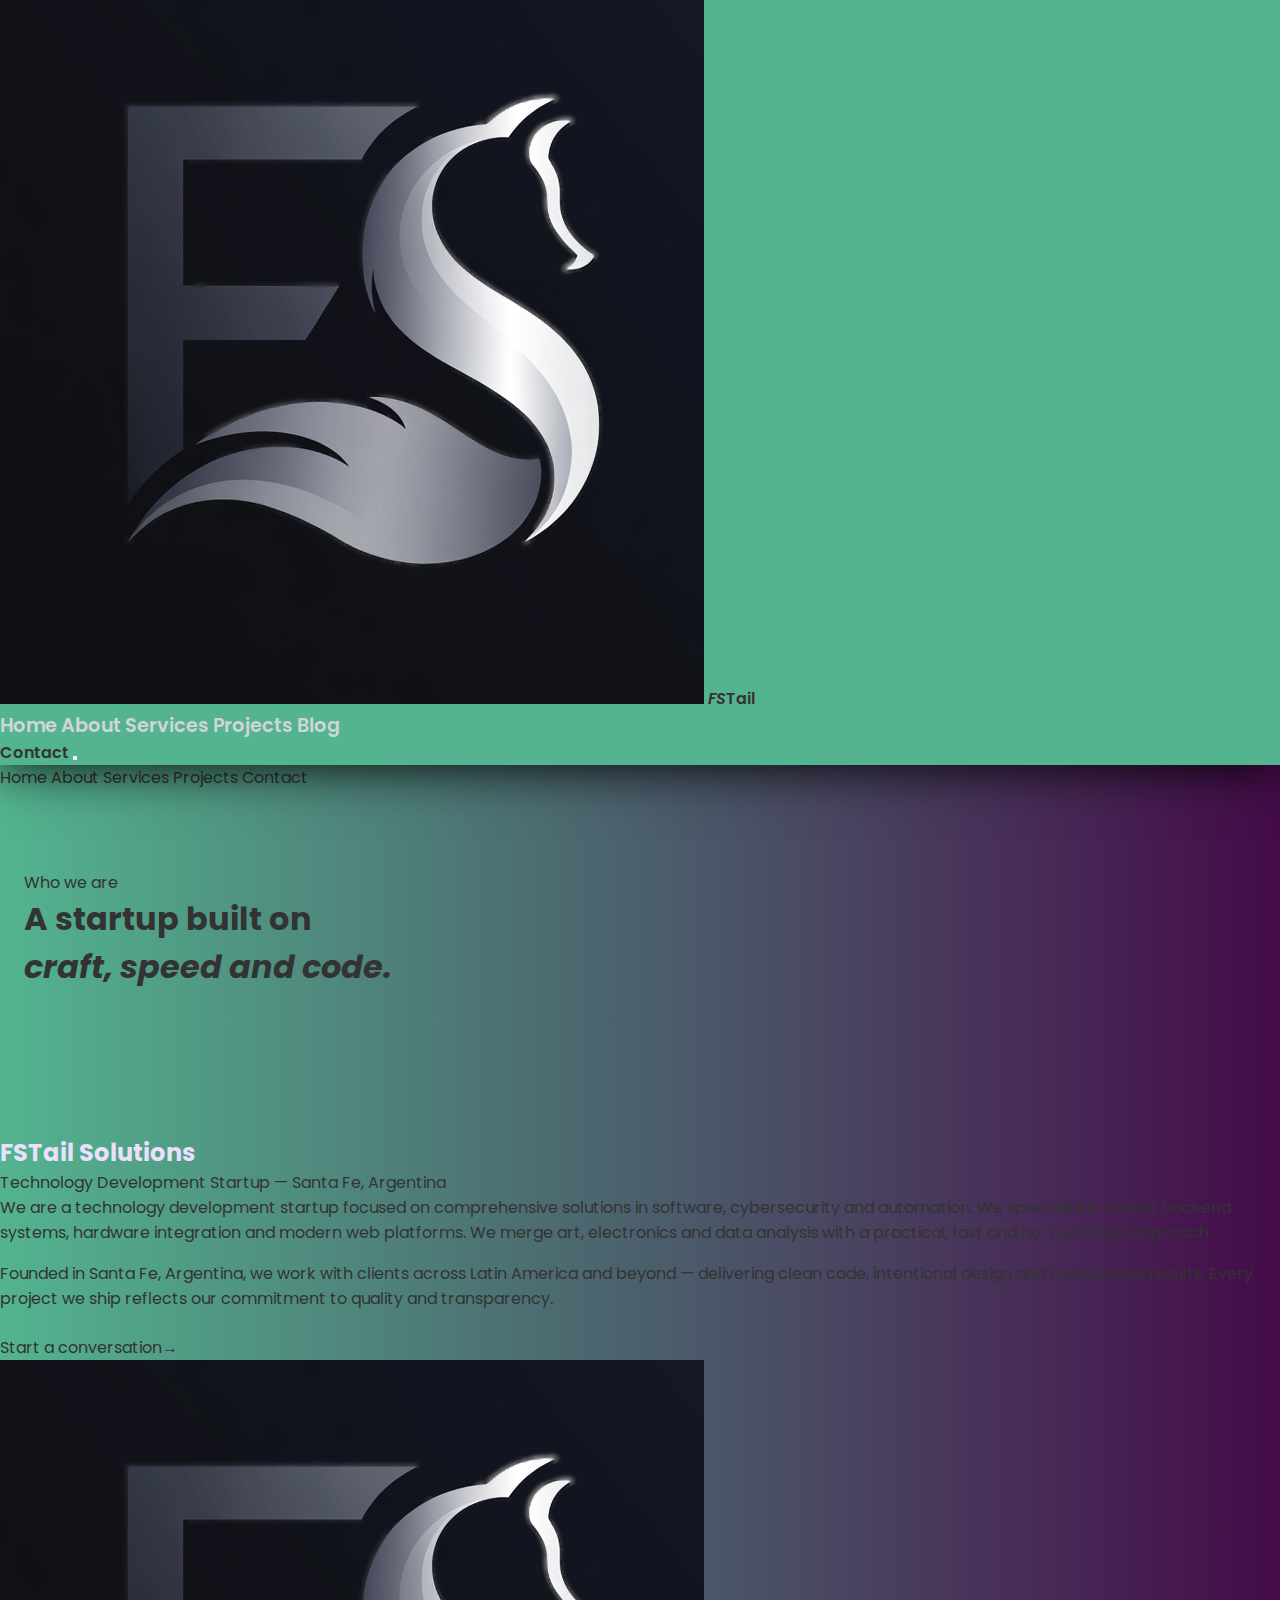
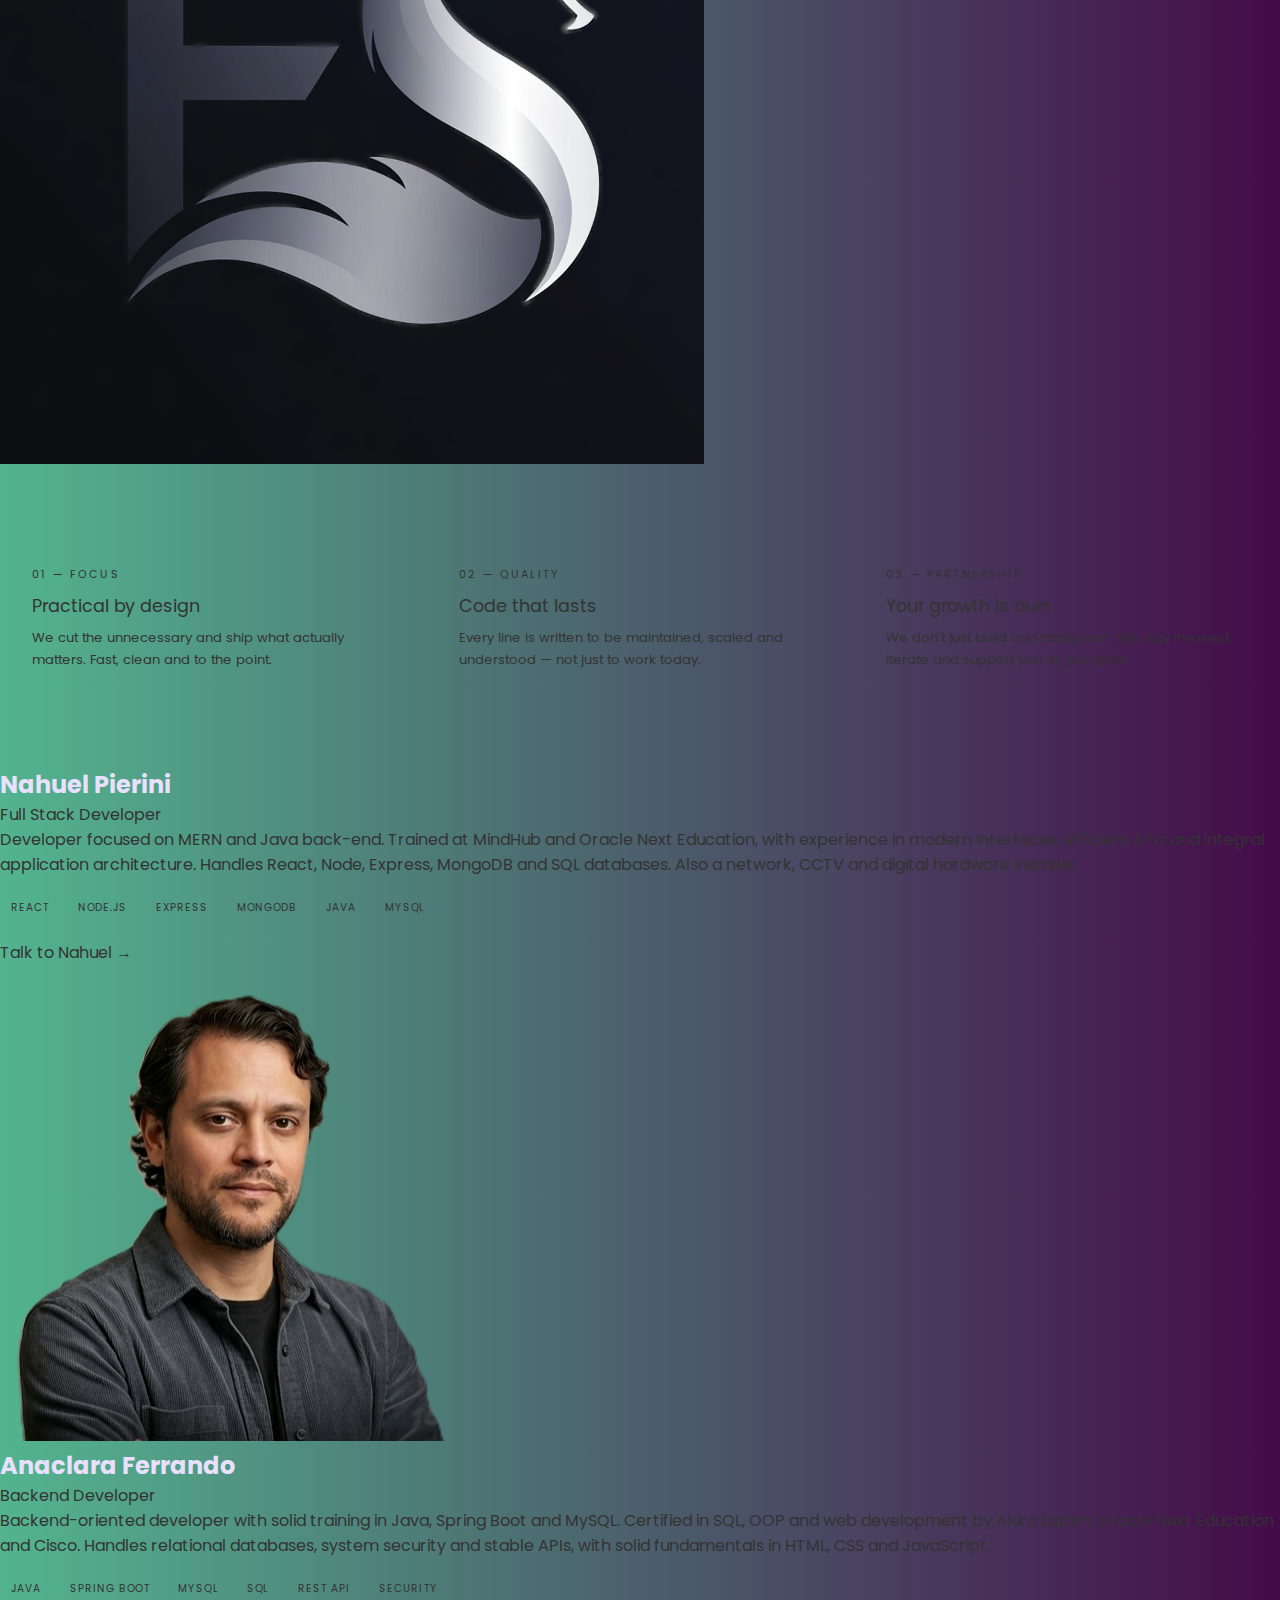
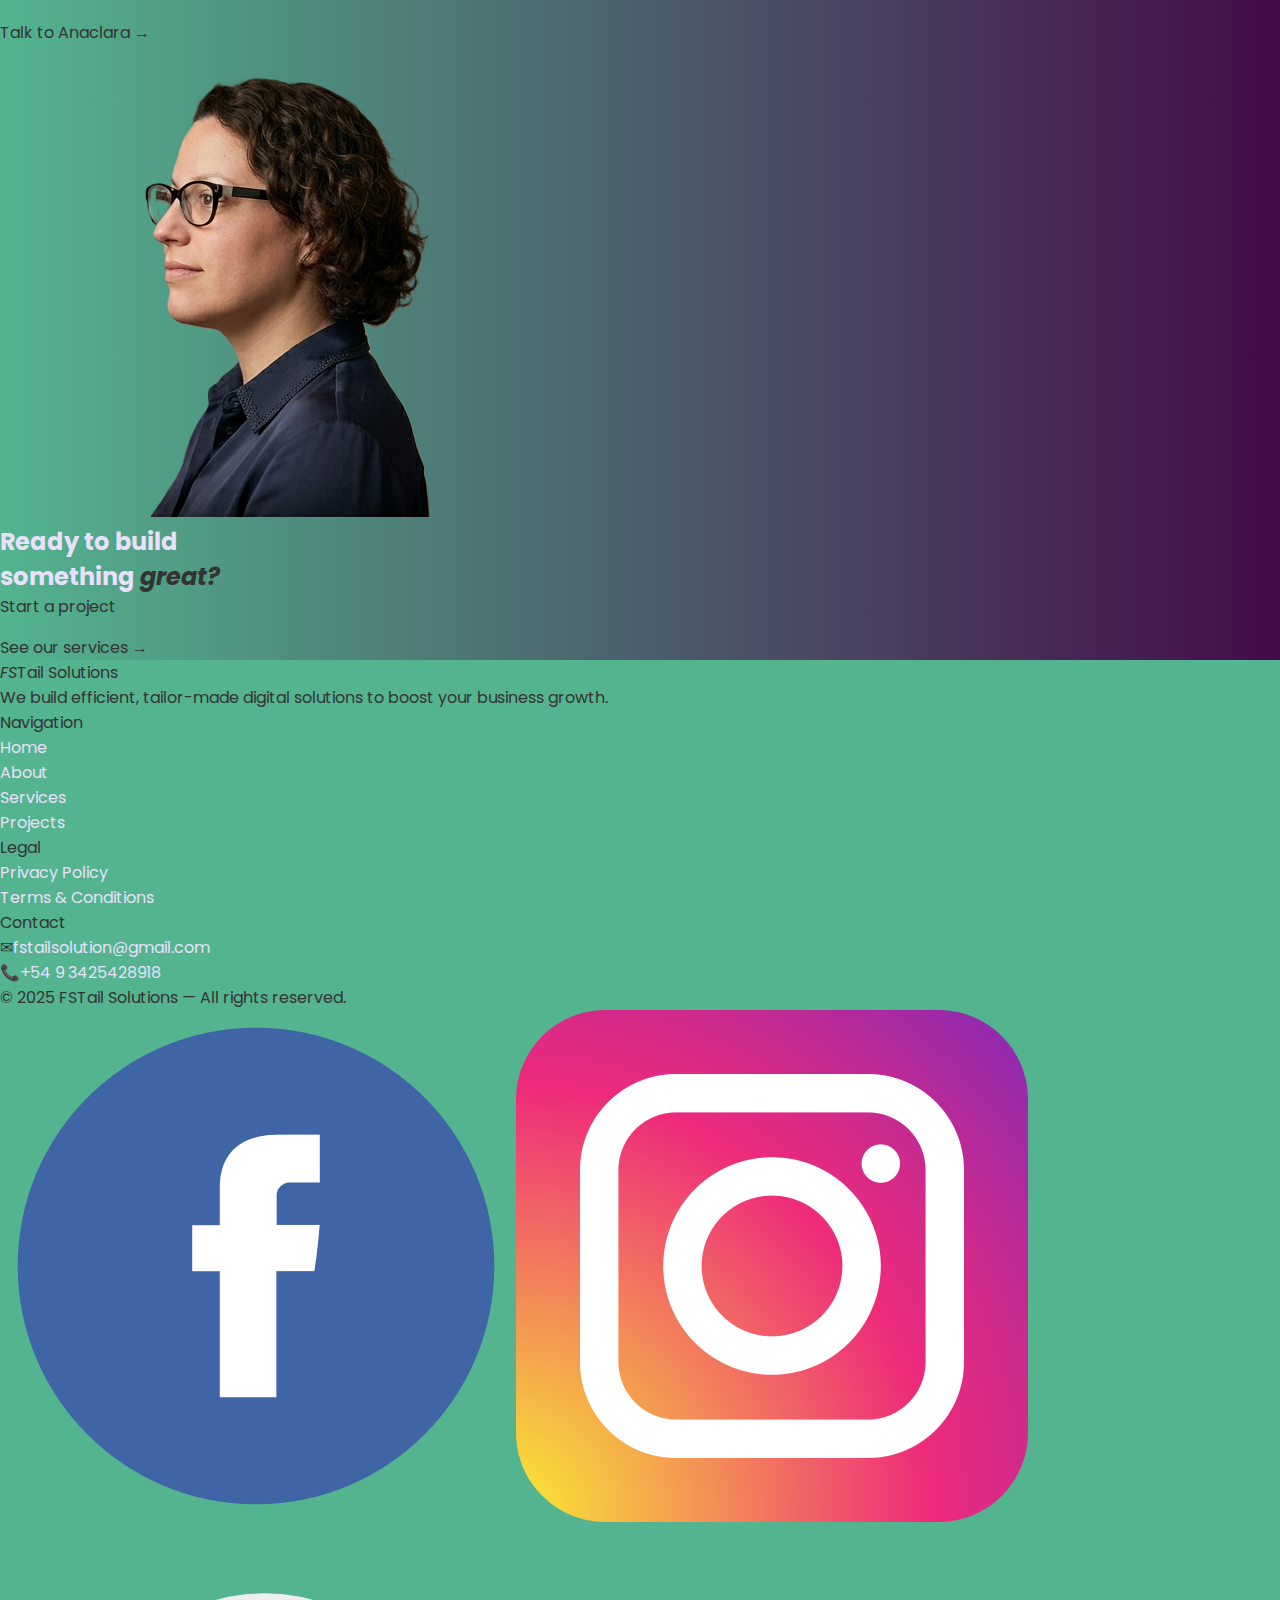
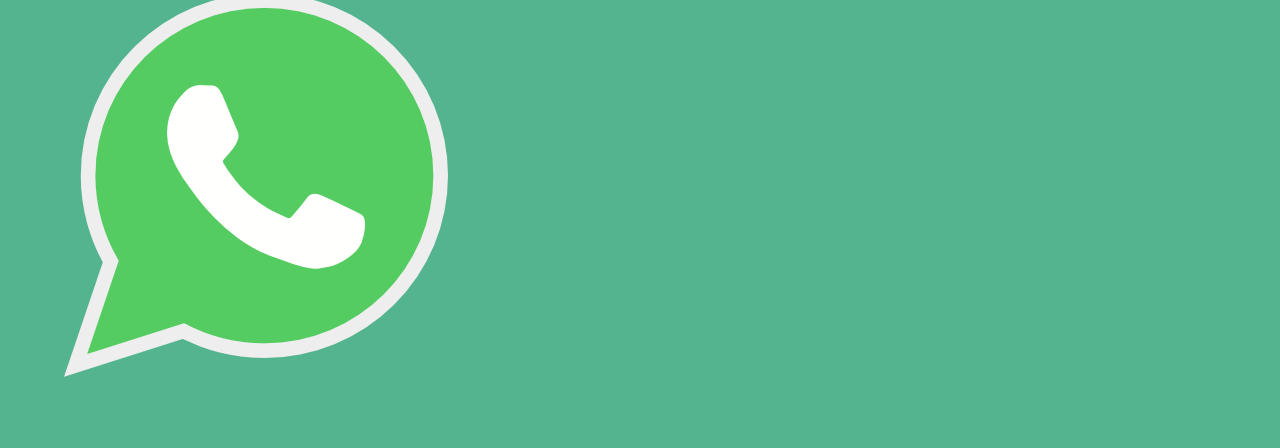
<file: pages/about.html>
<!DOCTYPE html>
<html lang="en">
<head>
  <meta charset="UTF-8">
  <meta name="viewport" content="width=device-width, initial-scale=1.0">
  <title>About | FSTail Solutions</title>
  <meta name="description" content="Meet the team behind FSTail Solutions — Nahuel Pierini and Anaclara Ferrando, full-stack and backend developers building digital products from Santa Fe, Argentina.">
  <meta name="robots" content="index, follow">
  <link rel="canonical" href="https://fstailsolutions.com.ar/pages/about.html">
  <link rel="shortcut icon" href="../assets/images/logo-official-3.png" type="image/x-icon">
  <link rel="preconnect" href="https://fonts.googleapis.com">
  <link rel="preconnect" href="https://fonts.gstatic.com" crossorigin>
  <link rel="stylesheet" href="../style.css">
</head>
<body>

  <div id="loader">
    <div class="loader-inner">
      <div class="loader-wordmark"><span>FS</span>Tail Solutions</div>
      <div class="loader-line"></div>
    </div>
  </div>

  <header id="main-header">
    <div class="header-inner">
      <a href="../index.html" class="logo">
        <img src="../assets/images/logo-official.png" alt="FSTail Solutions Logo">
        <span class="logo-wordmark"><em>FS</em>Tail</span>
      </a>
      <nav class="nav-links">
        <a href="../index.html#home">Home</a>
        <a href="#about">About</a>
        <a href="./service.html">Services</a>
        <a href="./projects.html">Projects</a>
        <a href="./blog.html">Blog</a>
      </nav>
      <a href="./extra-landing.html" class="btn-nav-cta" target="_blank" rel="noopener noreferrer">Contact</a>
      <button class="hamburger" id="hamburger" aria-label="Menu"><span></span><span></span><span></span></button>
    </div>
  </header>

  <nav class="mobile-nav" id="mobile-nav">
    <a href="../index.html#home" onclick="closeMobileNav()">Home</a>
    <a href="#about" onclick="closeMobileNav()">About</a>
    <a href="./service.html" onclick="closeMobileNav()">Services</a>
    <a href="./projects.html" onclick="closeMobileNav()">Projects</a>
    <a href="./extra-landing.html" class="btn-primary" style="margin-top:1rem;">Contact</a>
  </nav>

  <main style="padding-top: var(--header-h);" id="about">

    <!-- Page header -->
    <div style="padding:5rem 0 4rem;border-bottom:1px solid var(--clr-border);background:var(--clr-bg-2);">
      <div class="container">
        <p class="section-label">Who we are</p>
        <h1 class="section-title" style="max-width:700px;">A startup built on<br><em>craft, speed and code.</em></h1>
      </div>
    </div>

    <!-- Brand section -->
    <section class="nosotros-section">
      <div class="nosotros-inner">
        <div class="nosotros-layout reveal">
          <div class="nosotros-text-block">
            <h2 class="nosotros-name">FSTail Solutions</h2>
            <p class="nosotros-role">Technology Development Startup — Santa Fe, Argentina</p>
            <p class="nosotros-bio">
              We are a technology development startup focused on comprehensive solutions in software, cybersecurity and automation. We specialize in robust backend systems, hardware integration and modern web platforms. We merge art, electronics and data analysis with a practical, fast and no-nonsense approach.
            </p>
            <p class="nosotros-bio" style="margin-top:1rem;">
              Founded in Santa Fe, Argentina, we work with clients across Latin America and beyond — delivering clean code, intentional design and measurable results. Every project we ship reflects our commitment to quality and transparency.
            </p>
            <a href="https://wa.me/5493425428918" class="btn-ghost" target="_blank" rel="noopener noreferrer" style="margin-top:1.5rem;display:inline-flex;">
              Start a conversation <span class="arrow">→</span>
            </a>
          </div>
          <div class="nosotros-image-wrap">
            <img loading="lazy" src="../assets/images/logo-official.png" alt="FSTail Solutions Logo">
          </div>
        </div>

        <!-- Values strip -->
        <div style="display:grid;grid-template-columns:repeat(3,1fr);gap:1px;background:var(--clr-border);border:1px solid var(--clr-border);margin:4rem 0;" class="reveal">
          <div style="background:var(--clr-bg-2);padding:2rem;">
            <p style="font-size:0.68rem;letter-spacing:0.2em;text-transform:uppercase;color:var(--clr-accent);margin-bottom:0.6rem;">01 — Focus</p>
            <p style="font-family:var(--font-serif);font-size:1.1rem;color:var(--clr-text);margin-bottom:0.5rem;">Practical by design</p>
            <p style="font-size:0.82rem;color:var(--clr-text-muted);line-height:1.7;">We cut the unnecessary and ship what actually matters. Fast, clean and to the point.</p>
          </div>
          <div style="background:var(--clr-bg-2);padding:2rem;">
            <p style="font-size:0.68rem;letter-spacing:0.2em;text-transform:uppercase;color:var(--clr-accent);margin-bottom:0.6rem;">02 — Quality</p>
            <p style="font-family:var(--font-serif);font-size:1.1rem;color:var(--clr-text);margin-bottom:0.5rem;">Code that lasts</p>
            <p style="font-size:0.82rem;color:var(--clr-text-muted);line-height:1.7;">Every line is written to be maintained, scaled and understood — not just to work today.</p>
          </div>
          <div style="background:var(--clr-bg-2);padding:2rem;">
            <p style="font-size:0.68rem;letter-spacing:0.2em;text-transform:uppercase;color:var(--clr-accent);margin-bottom:0.6rem;">03 — Partnership</p>
            <p style="font-family:var(--font-serif);font-size:1.1rem;color:var(--clr-text);margin-bottom:0.5rem;">Your growth is ours</p>
            <p style="font-size:0.82rem;color:var(--clr-text-muted);line-height:1.7;">We don't just build and disappear. We stay involved, iterate and support you as you grow.</p>
          </div>
        </div>

        <div class="team-divider"></div>

        <!-- Nahuel -->
        <div class="nosotros-layout reverse reveal">
          <div class="nosotros-text-block">
            <h2 class="nosotros-name">Nahuel Pierini</h2>
            <p class="nosotros-role">Full Stack Developer</p>
            <p class="nosotros-bio">
              Developer focused on MERN and Java back-end. Trained at MindHub and Oracle Next Education, with experience in modern interfaces, efficient APIs and integral application architecture. Handles React, Node, Express, MongoDB and SQL databases. Also a network, CCTV and digital hardware installer.
            </p>
            <div style="display:flex;flex-wrap:wrap;gap:0.4rem;margin:1.2rem 0;">
              <span style="font-size:0.65rem;letter-spacing:0.1em;text-transform:uppercase;padding:0.25rem 0.7rem;border:1px solid var(--clr-border);color:var(--clr-text-muted);">React</span>
              <span style="font-size:0.65rem;letter-spacing:0.1em;text-transform:uppercase;padding:0.25rem 0.7rem;border:1px solid var(--clr-border);color:var(--clr-text-muted);">Node.js</span>
              <span style="font-size:0.65rem;letter-spacing:0.1em;text-transform:uppercase;padding:0.25rem 0.7rem;border:1px solid var(--clr-border);color:var(--clr-text-muted);">Express</span>
              <span style="font-size:0.65rem;letter-spacing:0.1em;text-transform:uppercase;padding:0.25rem 0.7rem;border:1px solid var(--clr-border);color:var(--clr-text-muted);">MongoDB</span>
              <span style="font-size:0.65rem;letter-spacing:0.1em;text-transform:uppercase;padding:0.25rem 0.7rem;border:1px solid var(--clr-border);color:var(--clr-text-muted);">Java</span>
              <span style="font-size:0.65rem;letter-spacing:0.1em;text-transform:uppercase;padding:0.25rem 0.7rem;border:1px solid var(--clr-border);color:var(--clr-text-muted);">MySQL</span>
            </div>
            <a href="https://wa.me/5493425428918" class="btn-ghost" target="_blank" rel="noopener noreferrer">
              Talk to Nahuel <span class="arrow">→</span>
            </a>
          </div>
          <div class="nosotros-image-wrap">
            <img loading="lazy" src="../assets/images/nahuel-2.png" alt="Nahuel Pierini — Developer">
          </div>
        </div>

        <div class="team-divider"></div>

        <!-- Anaclara -->
        <div class="nosotros-layout reveal">
          <div class="nosotros-text-block">
            <h2 class="nosotros-name">Anaclara Ferrando</h2>
            <p class="nosotros-role">Backend Developer</p>
            <p class="nosotros-bio">
              Backend-oriented developer with solid training in Java, Spring Boot and MySQL. Certified in SQL, OOP and web development by Alura Latam, Oracle Next Education and Cisco. Handles relational databases, system security and stable APIs, with solid fundamentals in HTML, CSS and JavaScript.
            </p>
            <div style="display:flex;flex-wrap:wrap;gap:0.4rem;margin:1.2rem 0;">
              <span style="font-size:0.65rem;letter-spacing:0.1em;text-transform:uppercase;padding:0.25rem 0.7rem;border:1px solid var(--clr-border);color:var(--clr-text-muted);">Java</span>
              <span style="font-size:0.65rem;letter-spacing:0.1em;text-transform:uppercase;padding:0.25rem 0.7rem;border:1px solid var(--clr-border);color:var(--clr-text-muted);">Spring Boot</span>
              <span style="font-size:0.65rem;letter-spacing:0.1em;text-transform:uppercase;padding:0.25rem 0.7rem;border:1px solid var(--clr-border);color:var(--clr-text-muted);">MySQL</span>
              <span style="font-size:0.65rem;letter-spacing:0.1em;text-transform:uppercase;padding:0.25rem 0.7rem;border:1px solid var(--clr-border);color:var(--clr-text-muted);">SQL</span>
              <span style="font-size:0.65rem;letter-spacing:0.1em;text-transform:uppercase;padding:0.25rem 0.7rem;border:1px solid var(--clr-border);color:var(--clr-text-muted);">REST API</span>
              <span style="font-size:0.65rem;letter-spacing:0.1em;text-transform:uppercase;padding:0.25rem 0.7rem;border:1px solid var(--clr-border);color:var(--clr-text-muted);">Security</span>
            </div>
            <a href="https://wa.me/5493425428918" class="btn-ghost" target="_blank" rel="noopener noreferrer">
              Talk to Anaclara <span class="arrow">→</span>
            </a>
          </div>
          <div class="nosotros-image-wrap">
            <img loading="lazy" src="../assets/images/anaclara-1-f.png" alt="Anaclara Ferrando — Developer">
          </div>
        </div>

      </div>
    </section>

    <!-- CTA -->
    <section class="cta-strip">
      <div class="cta-strip-inner">
        <h2 class="cta-headline reveal">Ready to build<br>something <em>great?</em></h2>
        <div class="reveal" style="display:flex;flex-direction:column;gap:1rem;align-items:flex-start;">
          <a href="./extra-landing.html" class="btn-primary" target="_blank" rel="noopener noreferrer">Start a project</a>
          <a href="./service.html" class="btn-ghost">See our services <span class="arrow">→</span></a>
        </div>
      </div>
    </section>

  </main>

  <footer class="footer">
    <div class="footer-inner">
      <div class="footer-grid">
        <div>
          <div class="footer-brand-name"><em>FS</em>Tail Solutions</div>
          <p class="footer-brand-desc">We build efficient, tailor-made digital solutions to boost your business growth.</p>
        </div>
        <div>
          <p class="footer-col-title">Navigation</p>
          <ul class="footer-links">
            <li><a href="../index.html#home">Home</a></li>
            <li><a href="#about">About</a></li>
            <li><a href="./service.html">Services</a></li>
            <li><a href="./projects.html">Projects</a></li>
          </ul>
        </div>
        <div>
          <p class="footer-col-title">Legal</p>
          <ul class="footer-links">
            <li><a href="./policy.html">Privacy Policy</a></li>
            <li><a href="./terms.html">Terms &amp; Conditions</a></li>
          </ul>
        </div>
        <div>
          <p class="footer-col-title">Contact</p>
          <div class="footer-contact-item"><span>✉</span><a href="mailto:fstailsolution@gmail.com">fstailsolution@gmail.com</a></div>
          <div class="footer-contact-item"><span>📞</span><a href="tel:+5493425428918">+54 9 3425428918</a></div>
        </div>
      </div>
      <div class="footer-bar">
        <p class="footer-copy">© 2025 FSTail Solutions — All rights reserved.</p>
        <div class="footer-socials">
          <a href="https://www.facebook.com/FSTailSolutions/" target="_blank" rel="noopener noreferrer" aria-label="Facebook"><img loading="lazy" src="../assets/icons/facebook.png" alt="Facebook"></a>
          <a href="https://www.instagram.com/fstailsolution/" target="_blank" rel="noopener noreferrer" aria-label="Instagram"><img loading="lazy" src="../assets/icons/ig.png" alt="Instagram"></a>
          <a href="https://wa.me/5493425428918" target="_blank" rel="noopener noreferrer" aria-label="WhatsApp"><img loading="lazy" src="../assets/icons/Whatsapp.png" alt="WhatsApp"></a>
        </div>
      </div>
    </div>
  </footer>

  <script src="../main.js"></script>
</body>
</html>
</file>
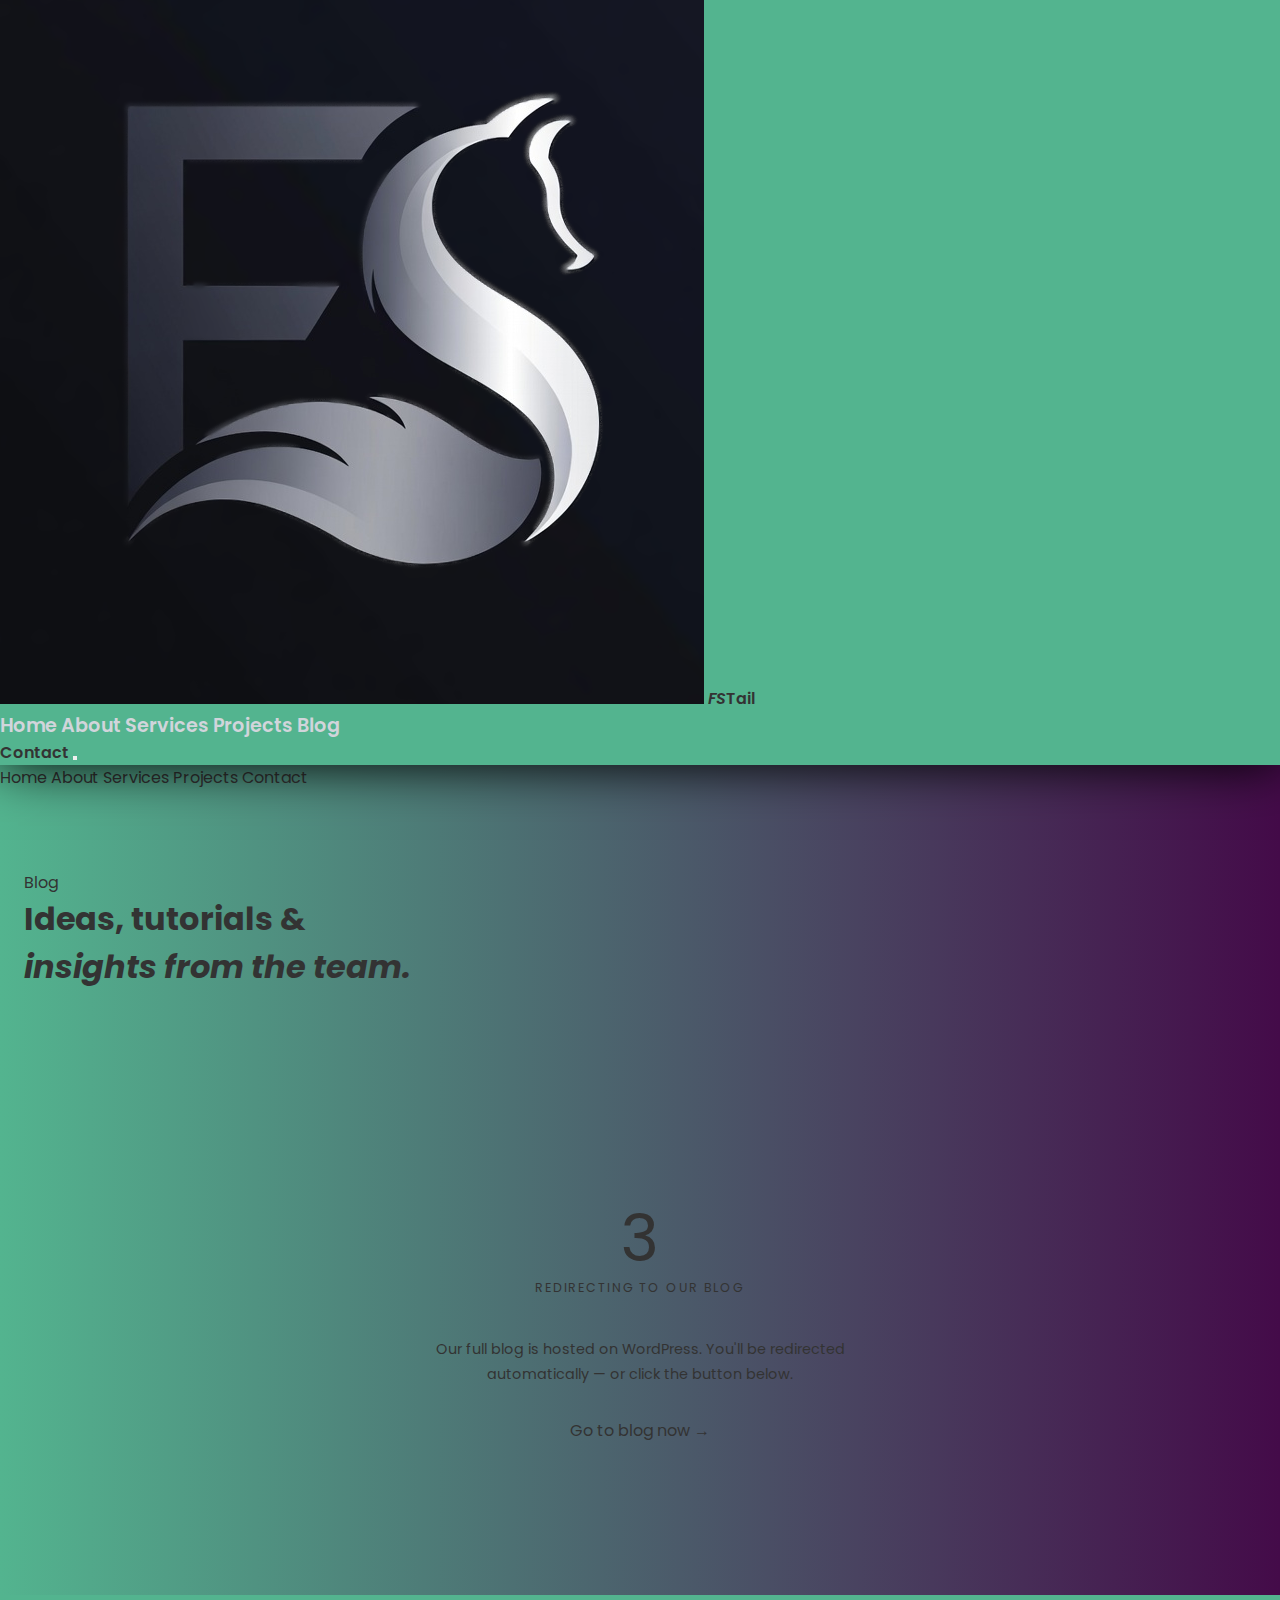
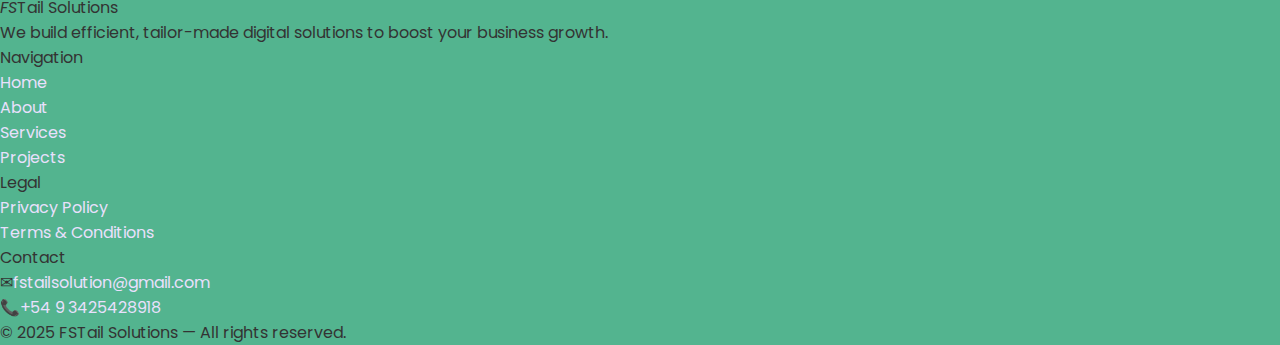
<file: pages/blog.html>
<!DOCTYPE html>
<html lang="en">
<head>
  <meta charset="UTF-8">
  <meta name="viewport" content="width=device-width, initial-scale=1.0">
  <title>Blog | FSTail Solutions</title>
  <meta name="description" content="Read articles, tutorials and insights from the FSTail Solutions team on web development, design and digital strategy.">
  <meta name="robots" content="index, follow">
  <link rel="canonical" href="https://fstailsolutions.com.ar/pages/blog.html">
  <link rel="shortcut icon" href="../assets/images/logo-official.png" type="image/x-icon">
  <link rel="preconnect" href="https://fonts.googleapis.com">
  <link rel="preconnect" href="https://fonts.gstatic.com" crossorigin>
  <link rel="stylesheet" href="../style.css">
  <style>
    .blog-redirect-wrap {
      min-height: 60vh;
      display: flex;
      flex-direction: column;
      align-items: center;
      justify-content: center;
      text-align: center;
      padding: 4rem var(--space-md);
    }
    .blog-redirect-counter {
      font-size: 4rem;
      font-family: var(--font-serif);
      color: var(--clr-accent);
      line-height: 1;
      margin-bottom: 0.5rem;
    }
    .blog-redirect-note {
      font-size: 0.78rem;
      letter-spacing: 0.15em;
      text-transform: uppercase;
      color: var(--clr-text-muted);
      margin-bottom: 2.5rem;
    }
  </style>
</head>
<body>

  <div id="loader">
    <div class="loader-inner">
      <div class="loader-wordmark"><span>FS</span>Tail Solutions</div>
      <div class="loader-line"></div>
    </div>
  </div>

  <header id="main-header">
    <div class="header-inner">
      <a href="../index.html" class="logo">
        <img src="../assets/images/logo-official.png" alt="FSTail Solutions Logo">
        <span class="logo-wordmark"><em>FS</em>Tail</span>
      </a>
      <nav class="nav-links">
        <a href="../index.html#home">Home</a>
        <a href="./about.html">About</a>
        <a href="./service.html">Services</a>
        <a href="./projects.html">Projects</a>
        <a href="#blog">Blog</a>
      </nav>
      <a href="./extra-landing.html" class="btn-nav-cta" target="_blank" rel="noopener noreferrer">Contact</a>
      <button class="hamburger" id="hamburger" aria-label="Menu"><span></span><span></span><span></span></button>
    </div>
  </header>

  <nav class="mobile-nav" id="mobile-nav">
    <a href="../index.html#home" onclick="closeMobileNav()">Home</a>
    <a href="./about.html" onclick="closeMobileNav()">About</a>
    <a href="./service.html" onclick="closeMobileNav()">Services</a>
    <a href="./projects.html" onclick="closeMobileNav()">Projects</a>
    <a href="./extra-landing.html" class="btn-primary" style="margin-top:1rem;">Contact</a>
  </nav>

  <main style="padding-top: var(--header-h);" id="blog">

    <div style="padding:5rem 0 4rem;border-bottom:1px solid var(--clr-border);background:var(--clr-bg-2);">
      <div class="container">
        <p class="section-label">Blog</p>
        <h1 class="section-title" style="max-width:700px;">Ideas, tutorials &amp;<br><em>insights from the team.</em></h1>
      </div>
    </div>

    <section>
      <div class="container">
        <div class="blog-redirect-wrap">
          <div class="blog-redirect-counter" id="blogCounter">3</div>
          <p class="blog-redirect-note">Redirecting to our blog</p>
          <p style="font-size:0.9rem;color:var(--clr-text-muted);max-width:420px;line-height:1.7;margin-bottom:2rem;">
            Our full blog is hosted on WordPress. You'll be redirected automatically — or click the button below.
          </p>
          <a href="https://blog.fstailsolutions.com.ar" class="btn-primary" target="_blank" rel="noopener noreferrer" id="blogLink">
            Go to blog now →
          </a>
        </div>
      </div>
    </section>

  </main>

  <footer class="footer">
    <div class="footer-inner">
      <div class="footer-grid">
        <div>
          <div class="footer-brand-name"><em>FS</em>Tail Solutions</div>
          <p class="footer-brand-desc">We build efficient, tailor-made digital solutions to boost your business growth.</p>
        </div>
        <div>
          <p class="footer-col-title">Navigation</p>
          <ul class="footer-links">
            <li><a href="../index.html">Home</a></li>
            <li><a href="./about.html">About</a></li>
            <li><a href="./service.html">Services</a></li>
            <li><a href="./projects.html">Projects</a></li>
          </ul>
        </div>
        <div>
          <p class="footer-col-title">Legal</p>
          <ul class="footer-links">
            <li><a href="./policy.html">Privacy Policy</a></li>
            <li><a href="./terms.html">Terms &amp; Conditions</a></li>
          </ul>
        </div>
        <div>
          <p class="footer-col-title">Contact</p>
          <div class="footer-contact-item"><span>✉</span><a href="mailto:fstailsolution@gmail.com">fstailsolution@gmail.com</a></div>
          <div class="footer-contact-item"><span>📞</span><a href="tel:+5493425428918">+54 9 3425428918</a></div>
        </div>
      </div>
      <div class="footer-bar">
        <p class="footer-copy">© 2025 FSTail Solutions — All rights reserved.</p>
      </div>
    </div>
  </footer>

  <script src="../main.js"></script>
  <script>
    // Countdown redirect to WP blog
    const WP_BLOG = 'https://blog.fstailsolutions.com.ar';
    let count = 3;
    const el = document.getElementById('blogCounter');
    const interval = setInterval(() => {
      count--;
      el.textContent = count;
      if (count <= 0) {
        clearInterval(interval);
        window.location.href = WP_BLOG;
      }
    }, 1000);
  </script>
</body>
</html>
</file>
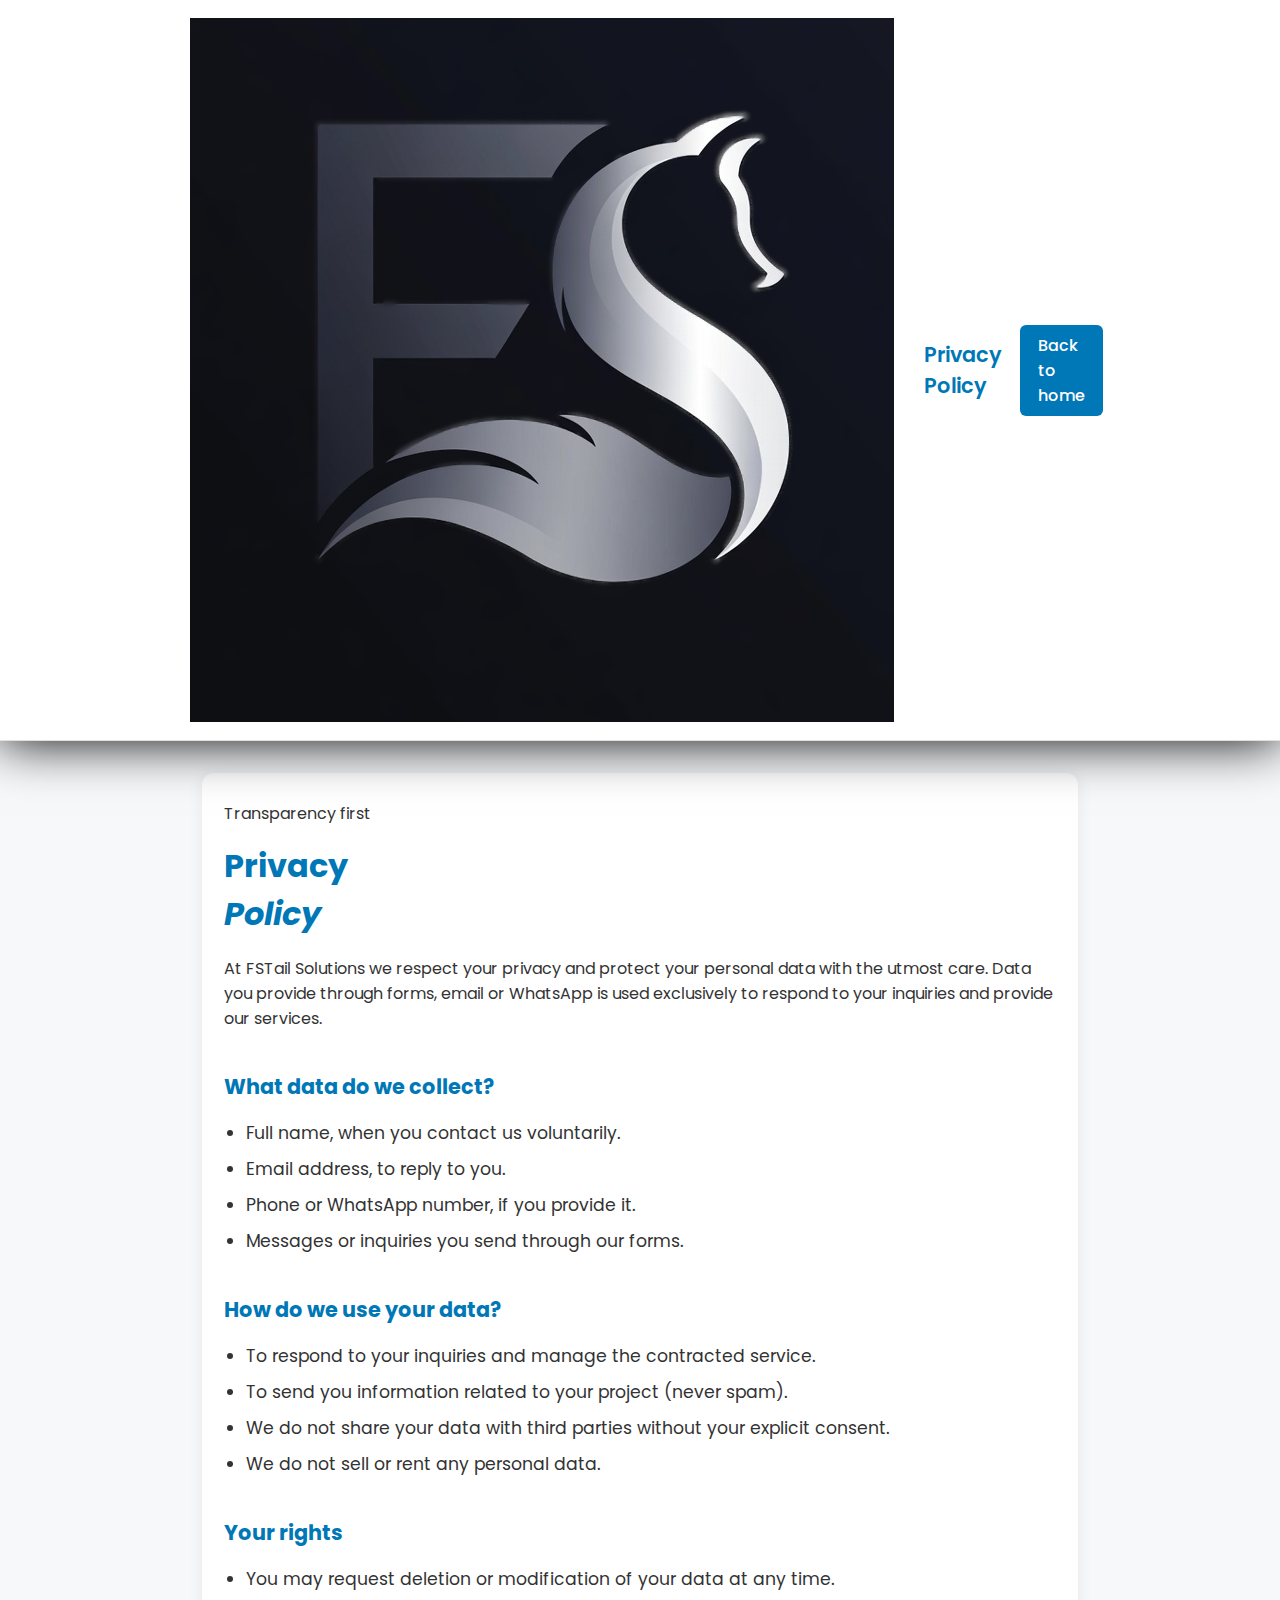
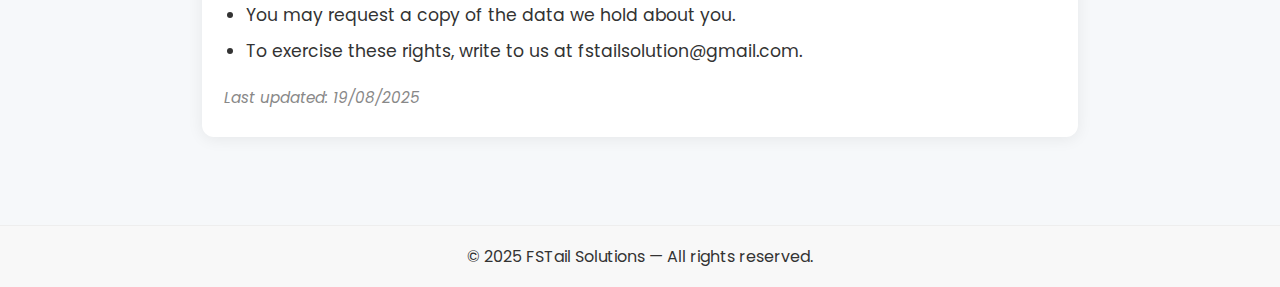
<file: pages/policy.html>
<!DOCTYPE html>
<html lang="en">
<head>
  <meta charset="UTF-8">
  <meta name="viewport" content="width=device-width, initial-scale=1.0">
  <title>Privacy Policy | FSTail Solutions</title>
  <meta name="description" content="Learn how FSTail Solutions protects and manages your personal data.">
  <meta name="robots" content="noindex, follow">
  <link rel="shortcut icon" href="../assets/images/logo-official.png" type="image/x-icon">
  <link rel="preconnect" href="https://fonts.googleapis.com">
  <link rel="preconnect" href="https://fonts.gstatic.com" crossorigin>
  <link rel="stylesheet" href="../style.css">
</head>
<body class="secondary-page-bg">

  <header class="secondary-page-header">
    <div class="secondary-page-header-content">
      <img src="../assets/images/logo-official.png" alt="Logo FSTail">
      <span class="secondary-page-title">Privacy Policy</span>
      <nav><a href="../index.html" class="secondary-page-btn">Back to home</a></nav>
    </div>
  </header>

  <main class="secondary-page-main">
    <section class="secondary-page-section">
      <p class="section-label" style="margin-bottom:1rem;">Transparency first</p>
      <h1 class="secondary-page-h1">Privacy<br><em style="font-style:italic;color:var(--clr-accent);">Policy</em></h1>

      <p>At FSTail Solutions we respect your privacy and protect your personal data with the utmost care. Data you provide through forms, email or WhatsApp is used exclusively to respond to your inquiries and provide our services.</p>

      <h2 class="secondary-page-h2" style="margin-top:2.5rem;">What data do we collect?</h2>
      <ul class="secondary-page-list">
        <li>Full name, when you contact us voluntarily.</li>
        <li>Email address, to reply to you.</li>
        <li>Phone or WhatsApp number, if you provide it.</li>
        <li>Messages or inquiries you send through our forms.</li>
      </ul>

      <h2 class="secondary-page-h2" style="margin-top:2.5rem;">How do we use your data?</h2>
      <ul class="secondary-page-list">
        <li>To respond to your inquiries and manage the contracted service.</li>
        <li>To send you information related to your project (never spam).</li>
        <li>We do not share your data with third parties without your explicit consent.</li>
        <li>We do not sell or rent any personal data.</li>
      </ul>

      <h2 class="secondary-page-h2" style="margin-top:2.5rem;">Your rights</h2>
      <ul class="secondary-page-list">
        <li>You may request deletion or modification of your data at any time.</li>
        <li>You may request a copy of the data we hold about you.</li>
        <li>To exercise these rights, write to us at <a href="mailto:fstailsolution@gmail.com" style="color:var(--clr-accent);">fstailsolution@gmail.com</a>.</li>
      </ul>

      <p class="secondary-page-update">Last updated: 19/08/2025</p>
    </section>
  </main>

  <footer class="secondary-page-footer">
    <p>© 2025 FSTail Solutions — All rights reserved.</p>
  </footer>

</body>
</html>
</file>
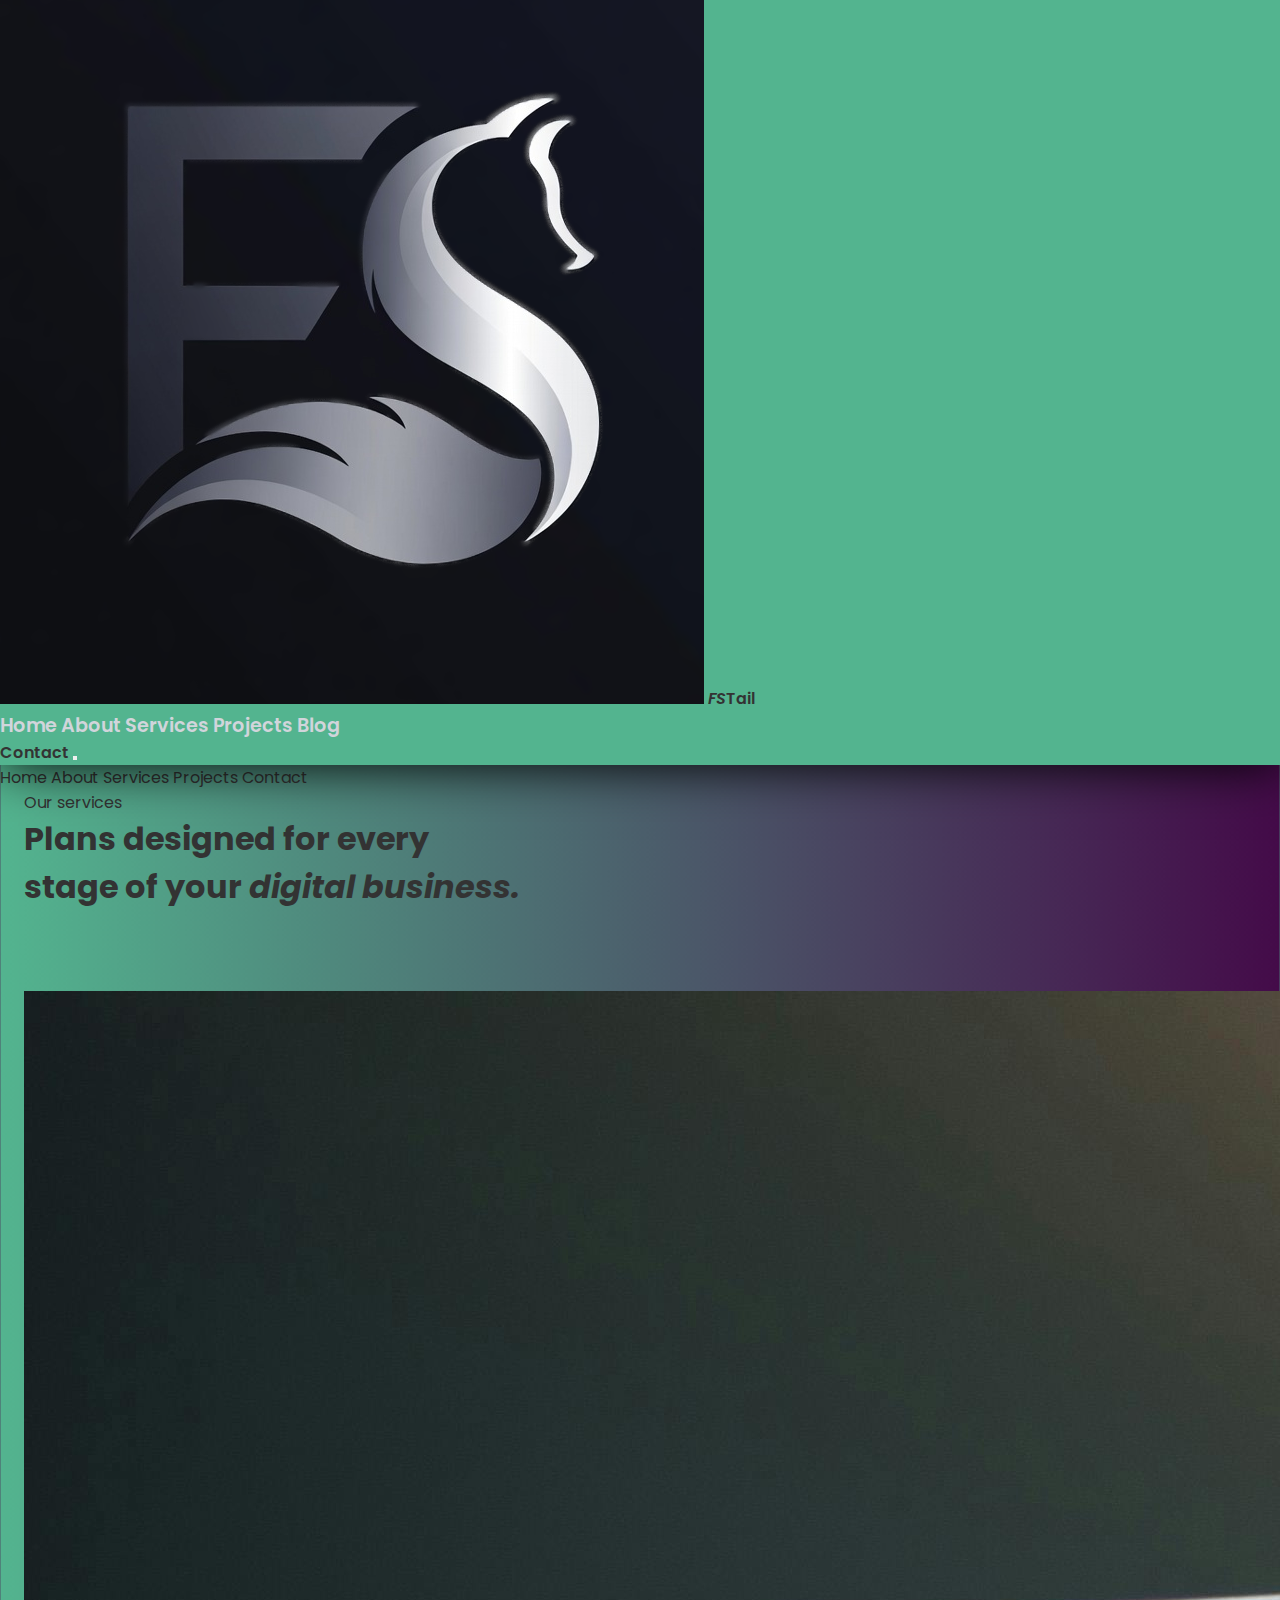
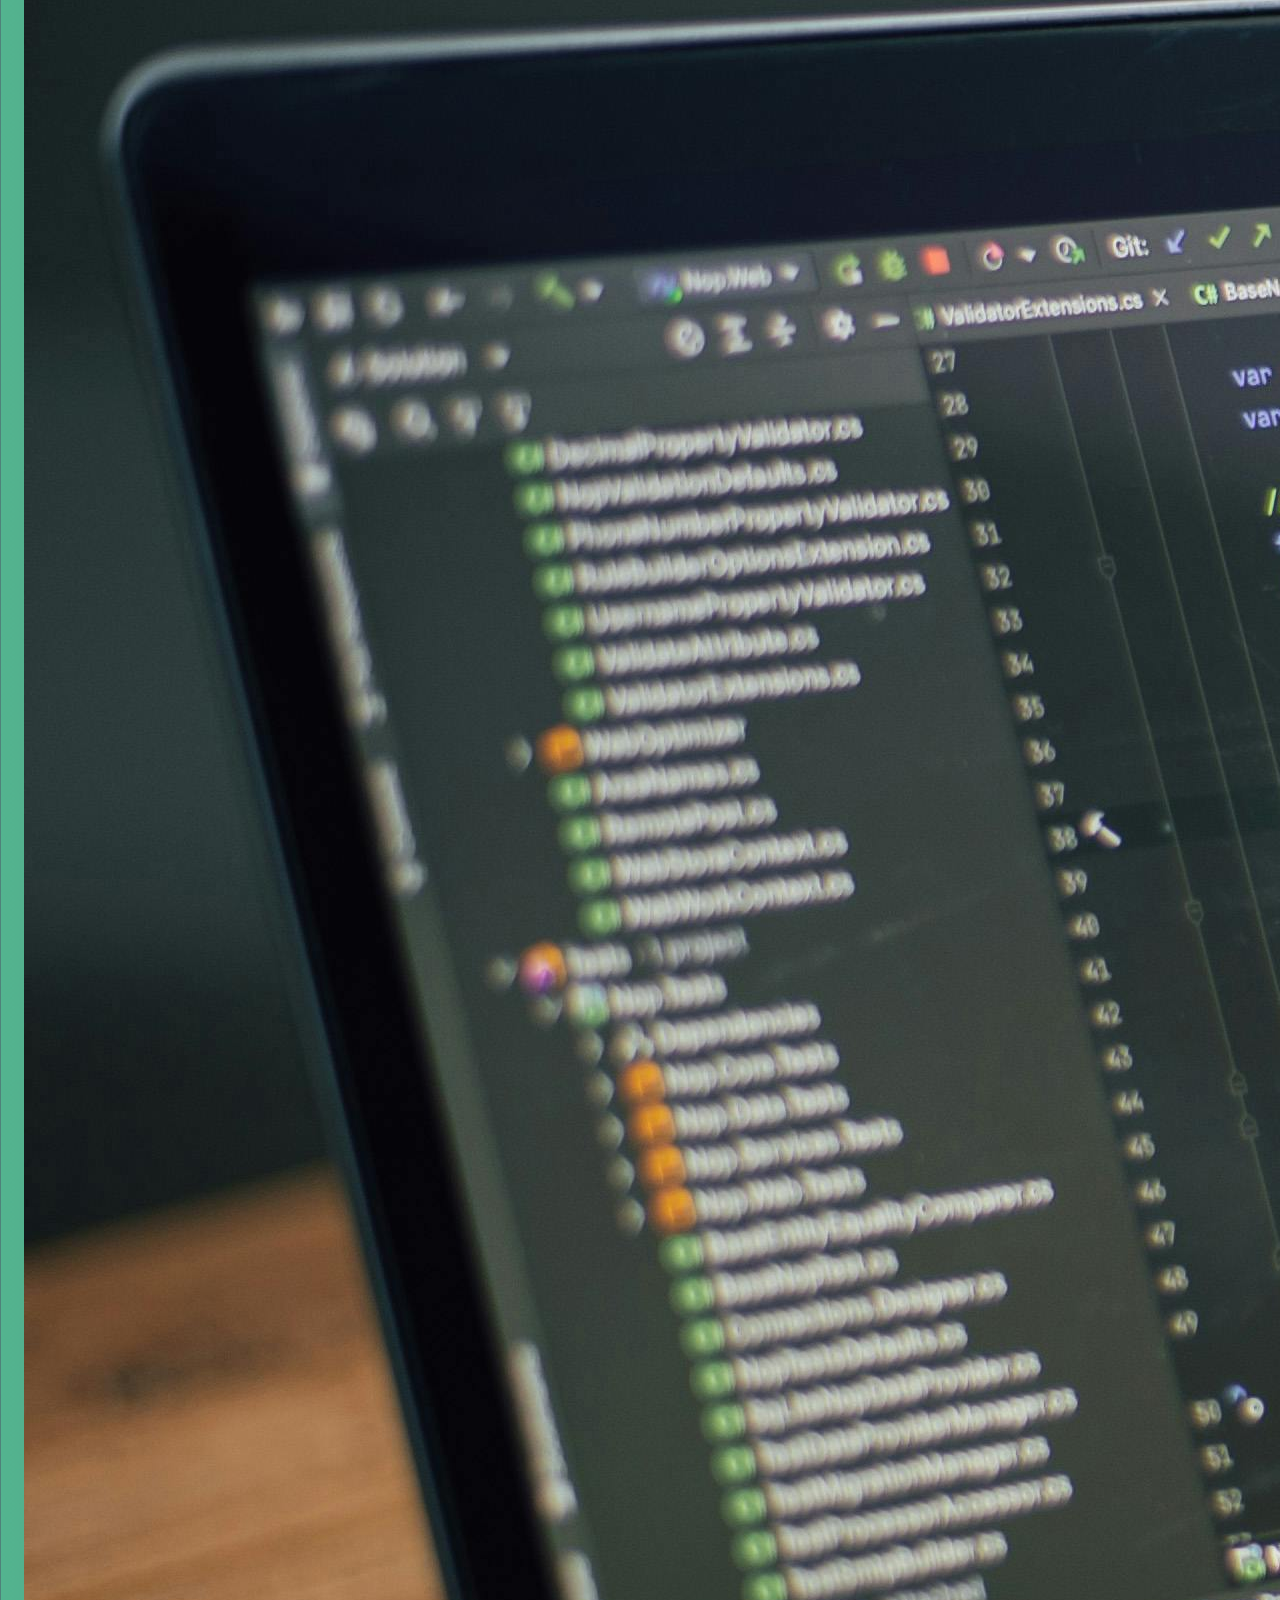
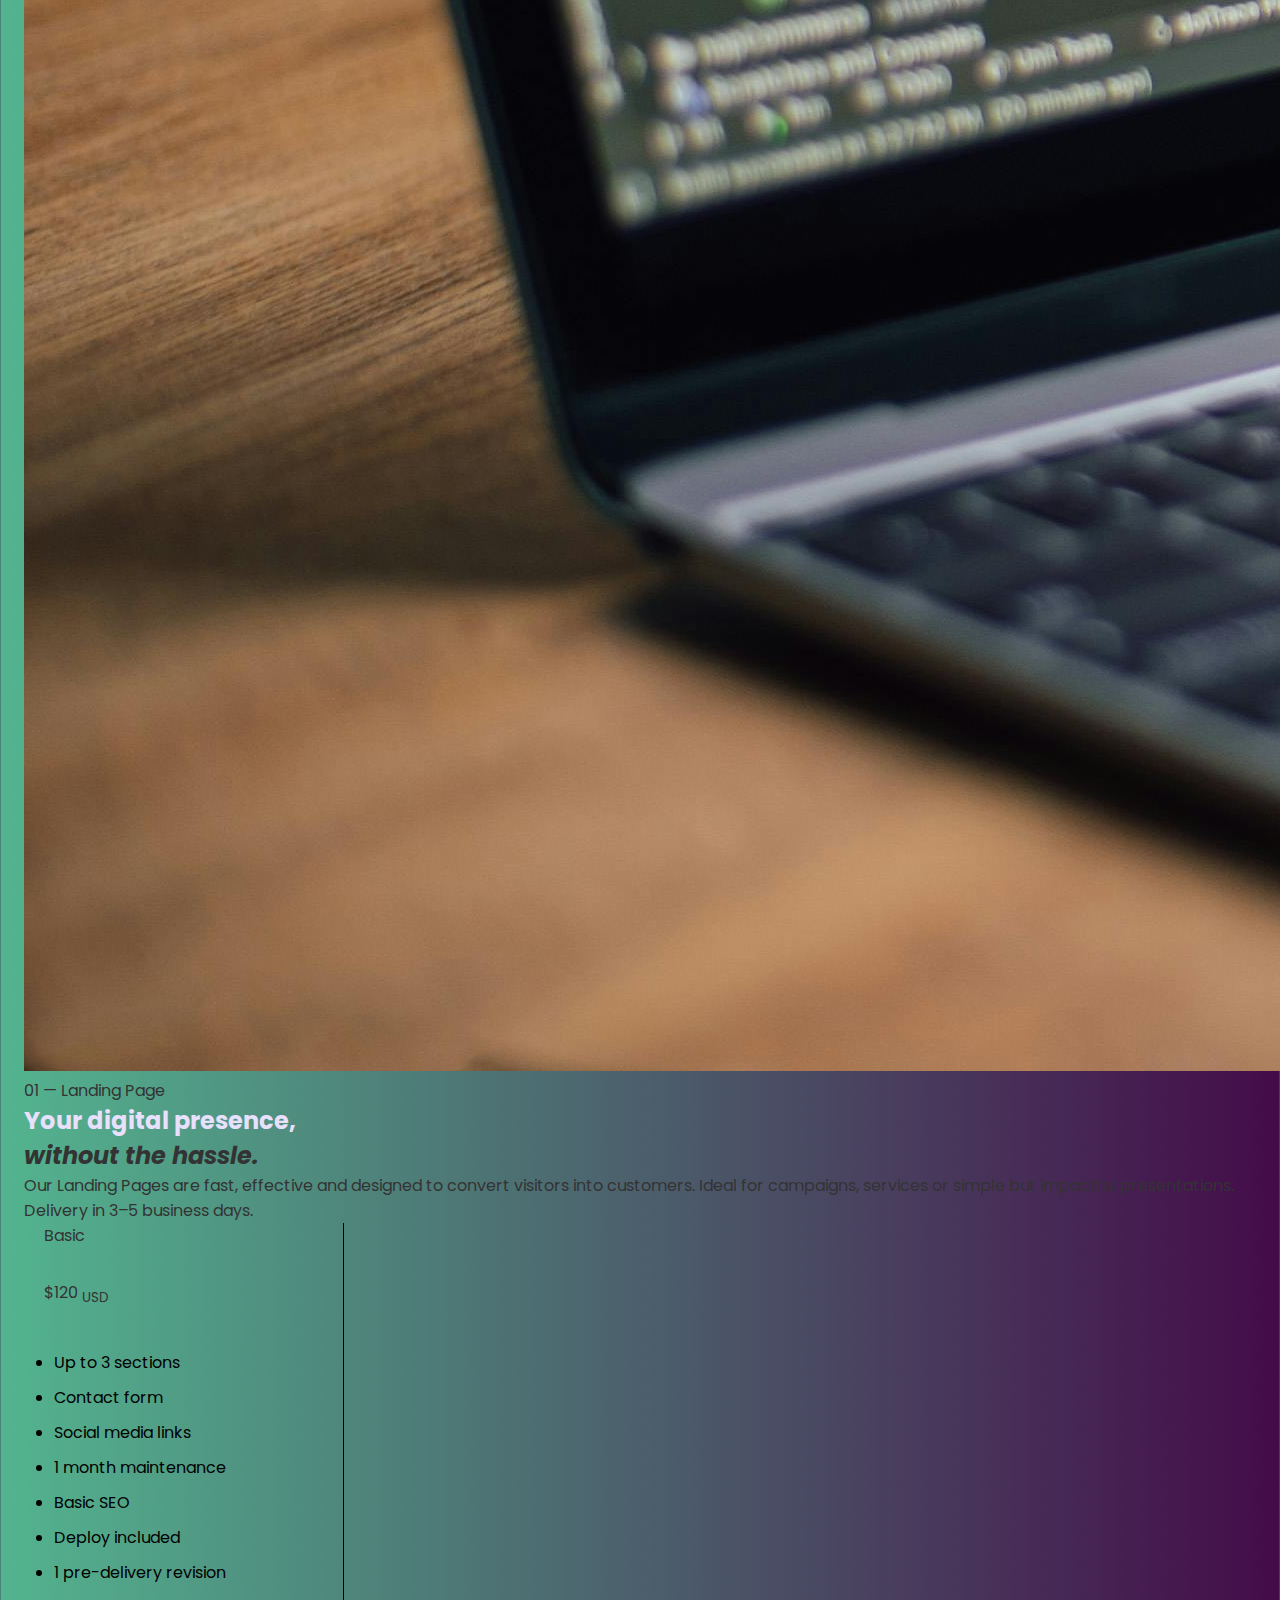
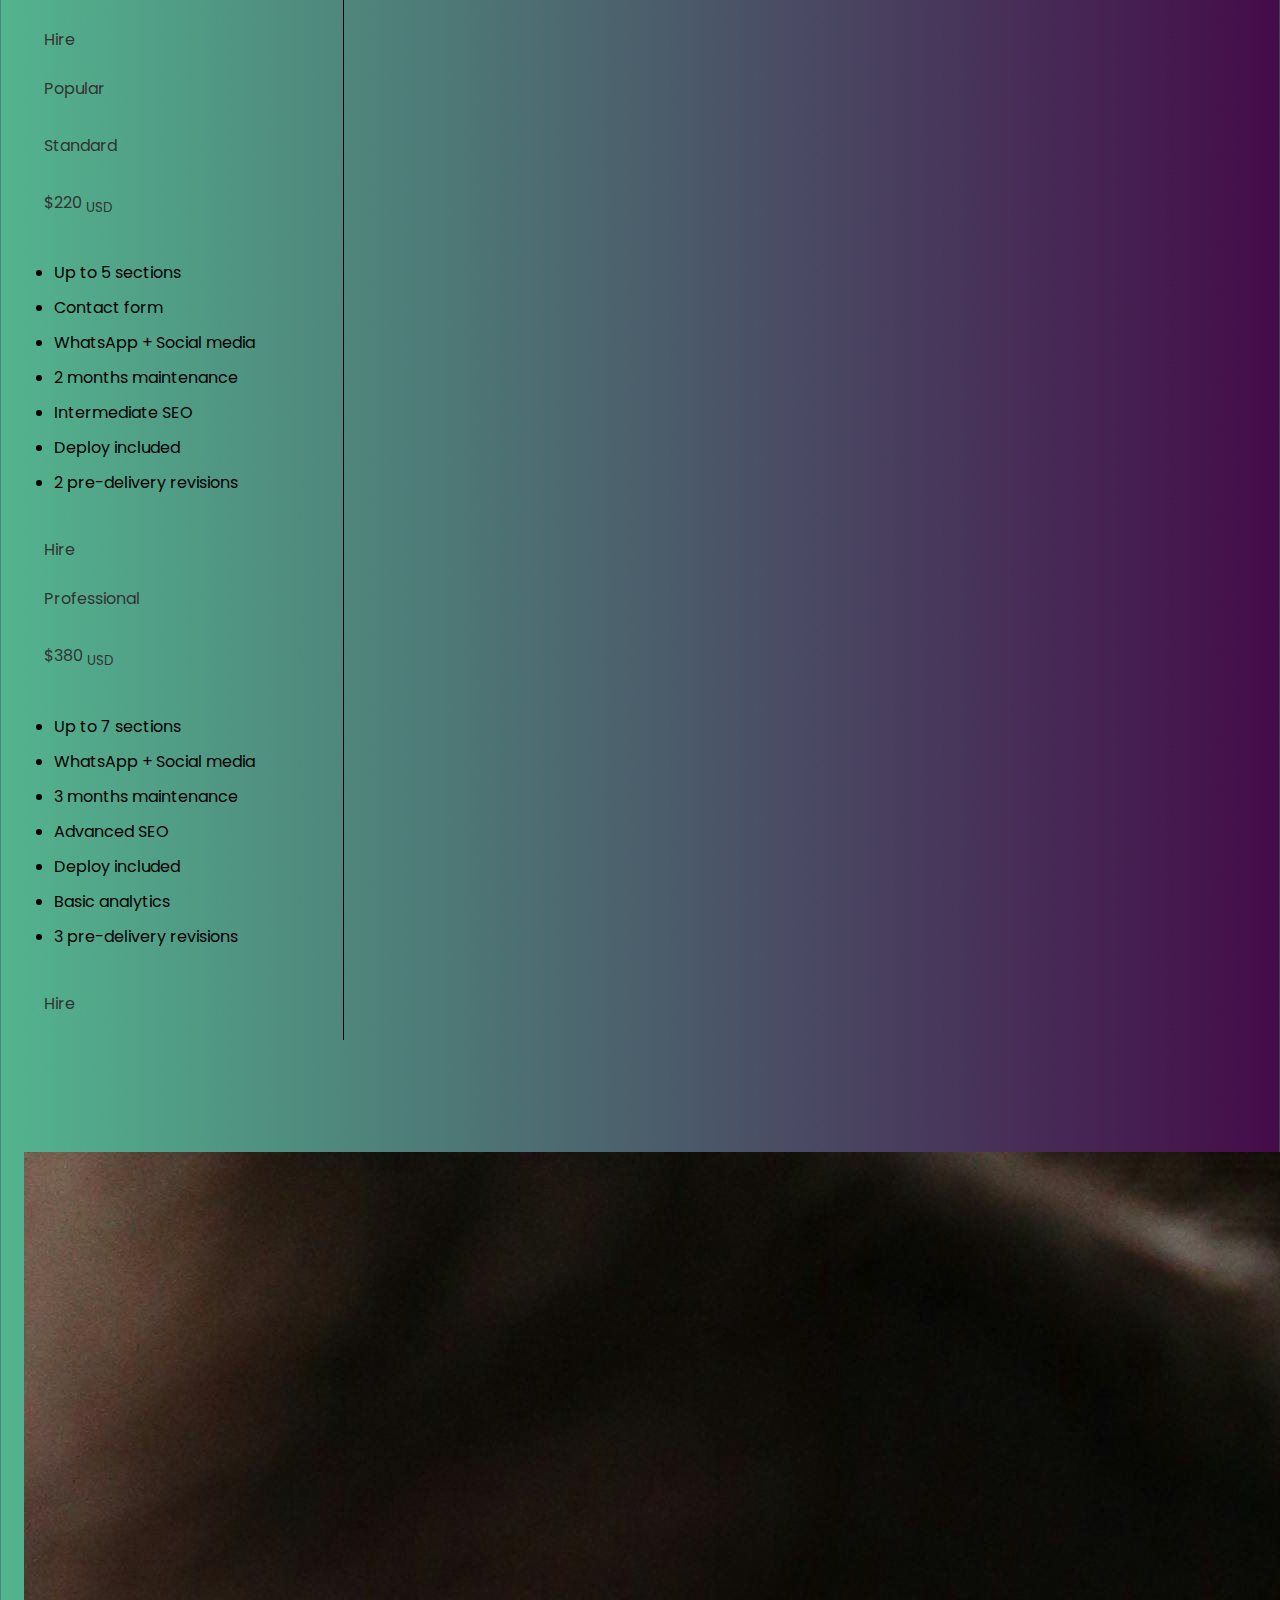
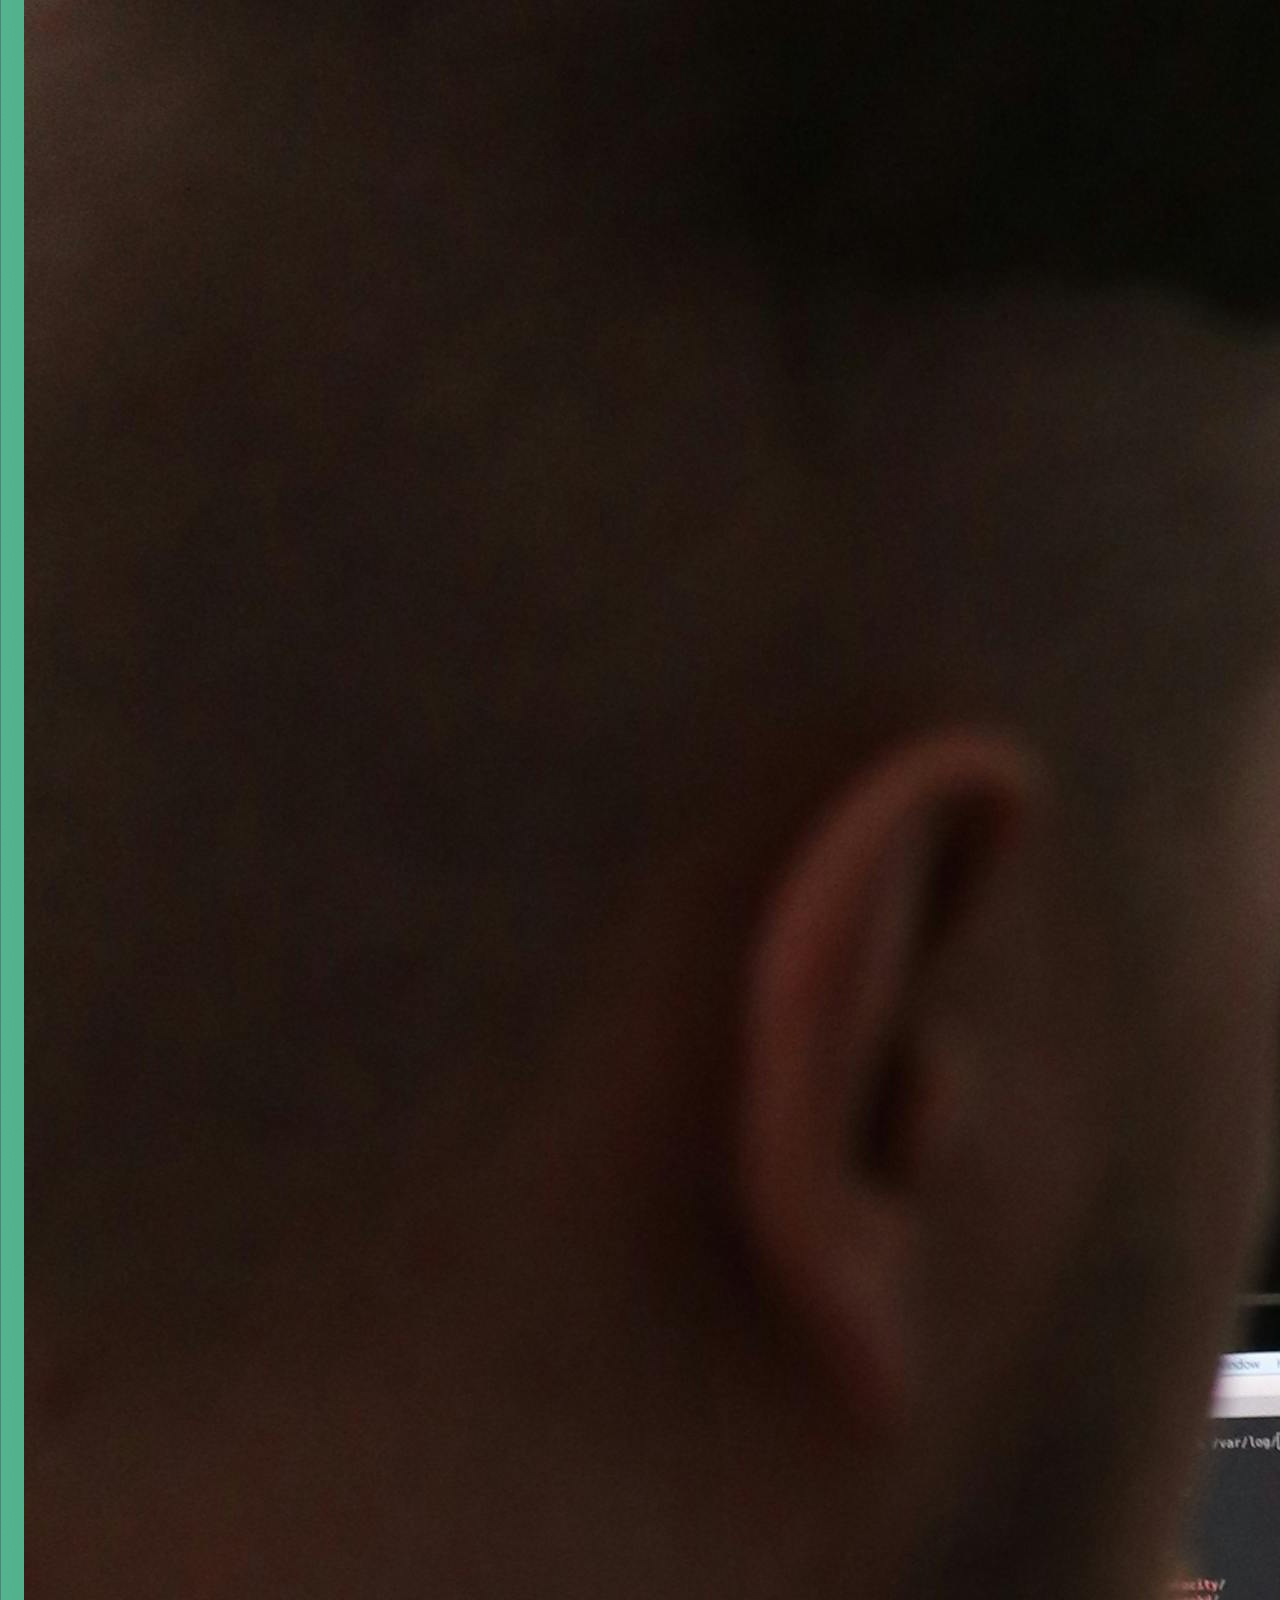
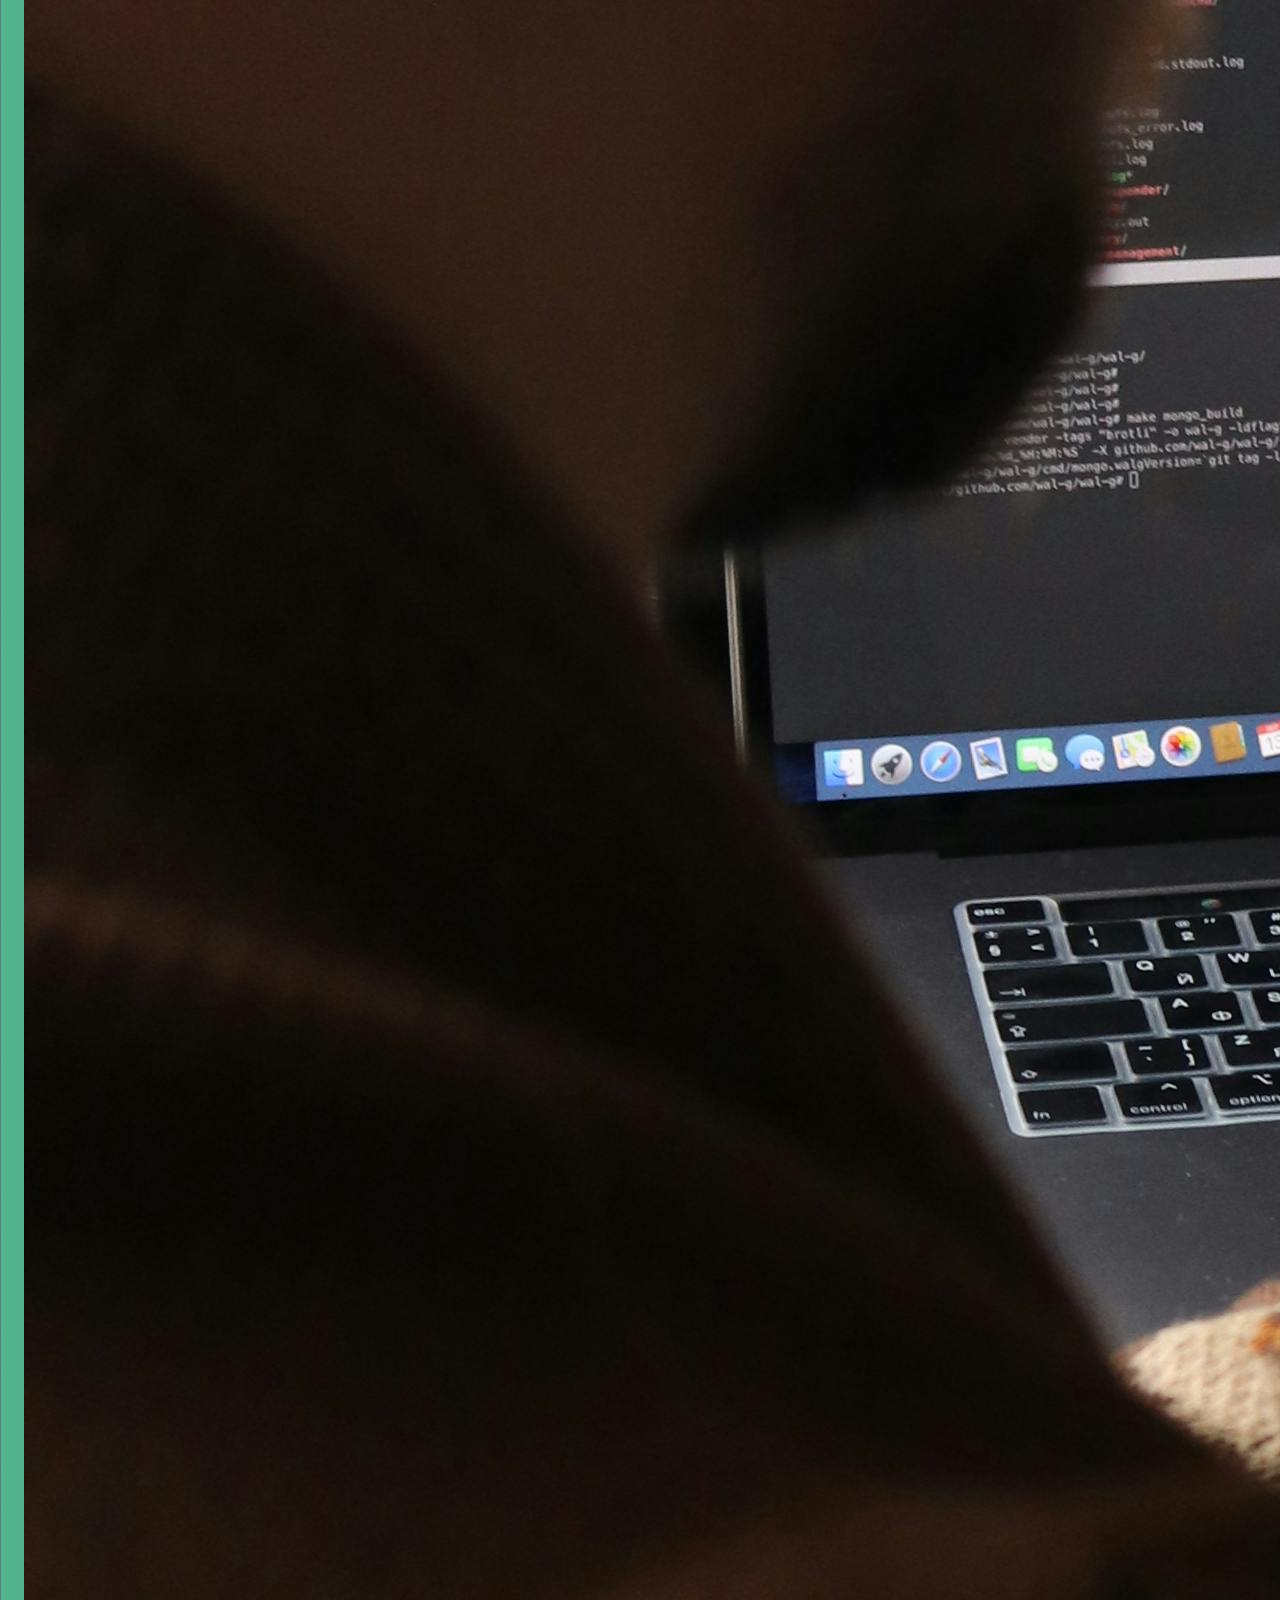
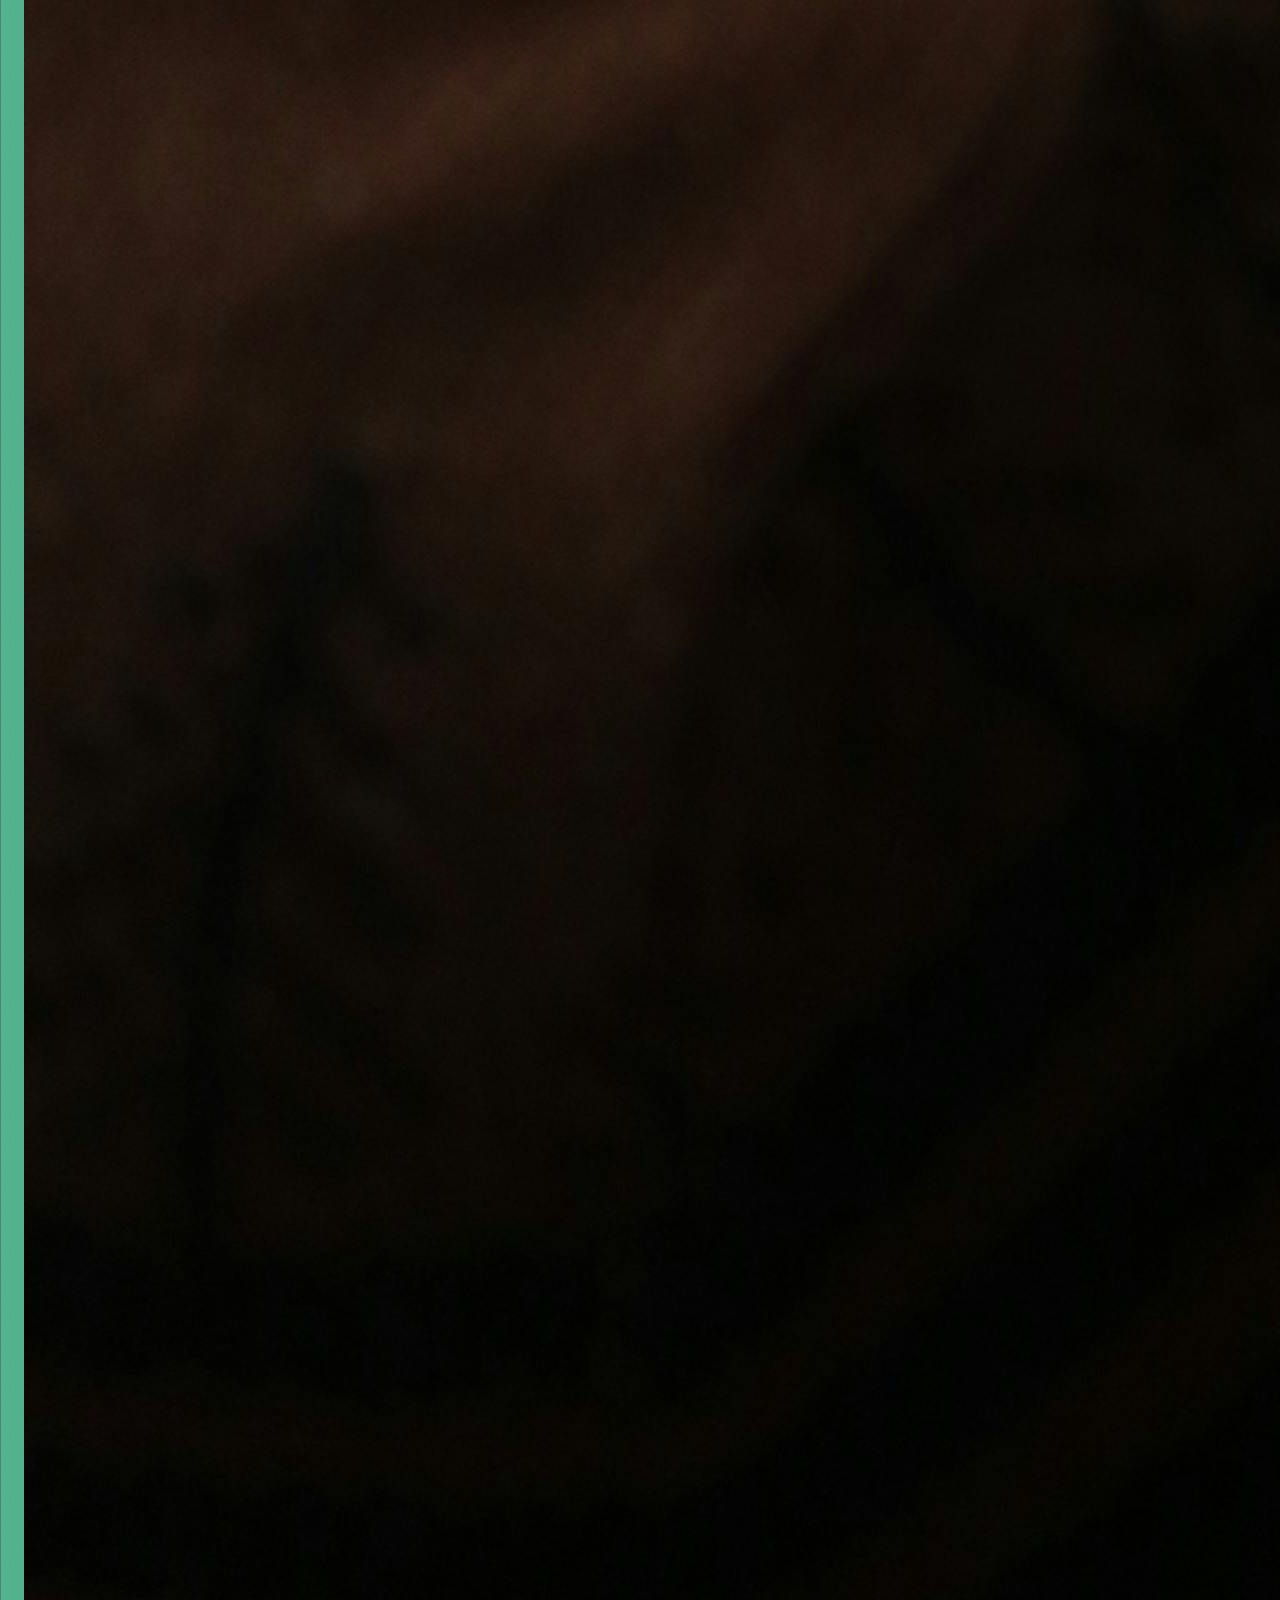
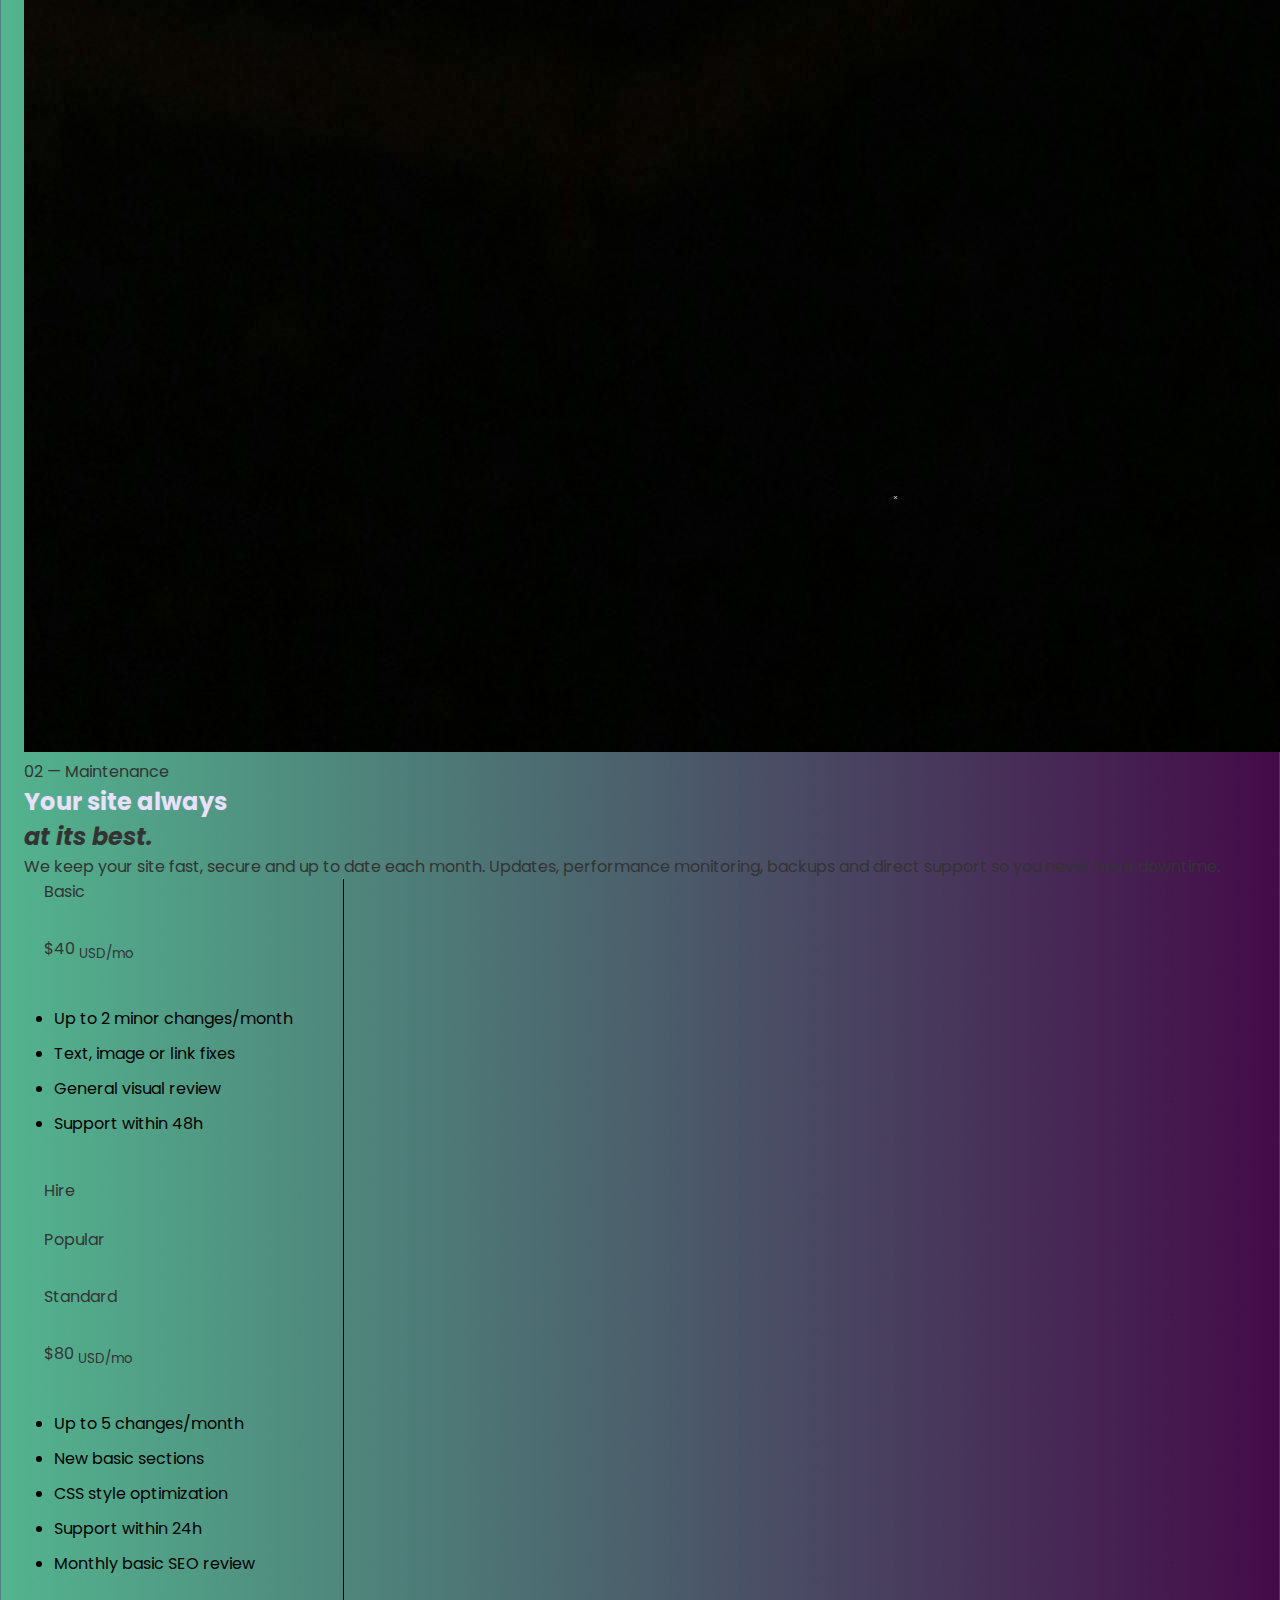
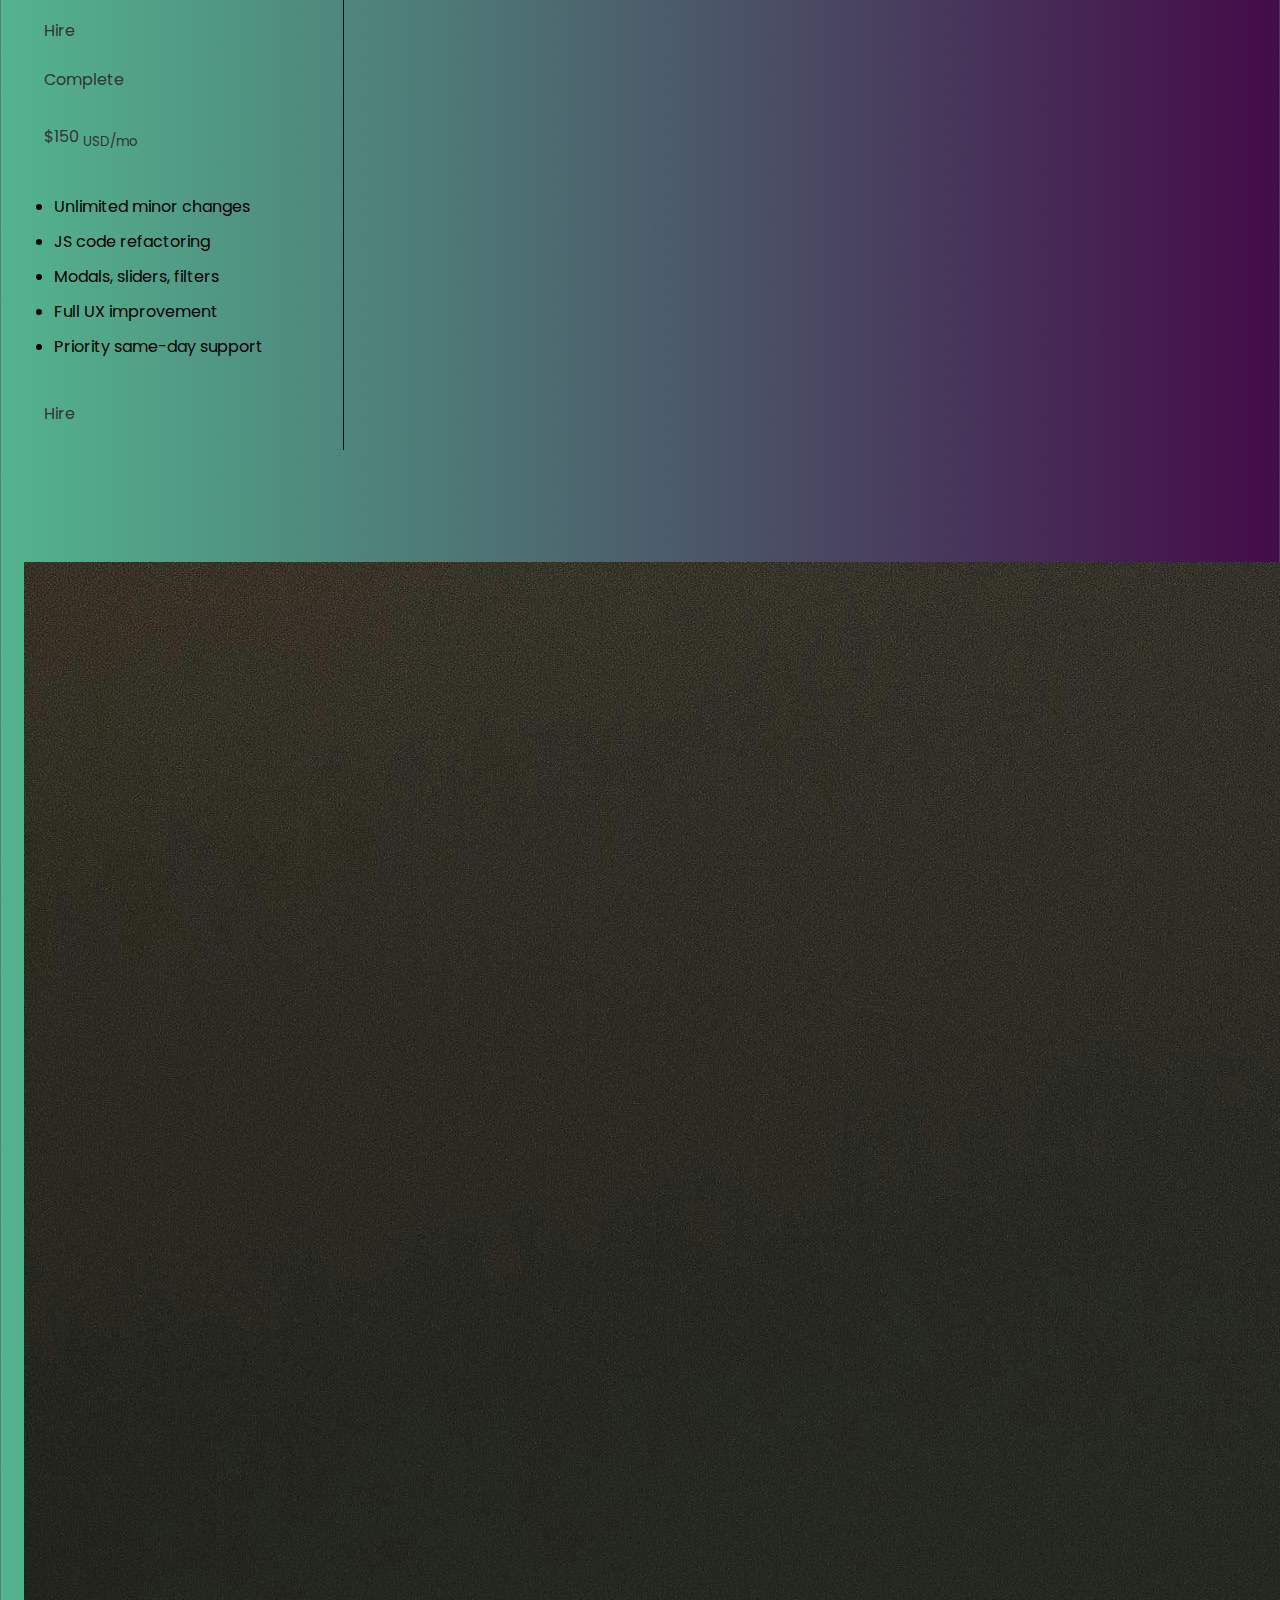
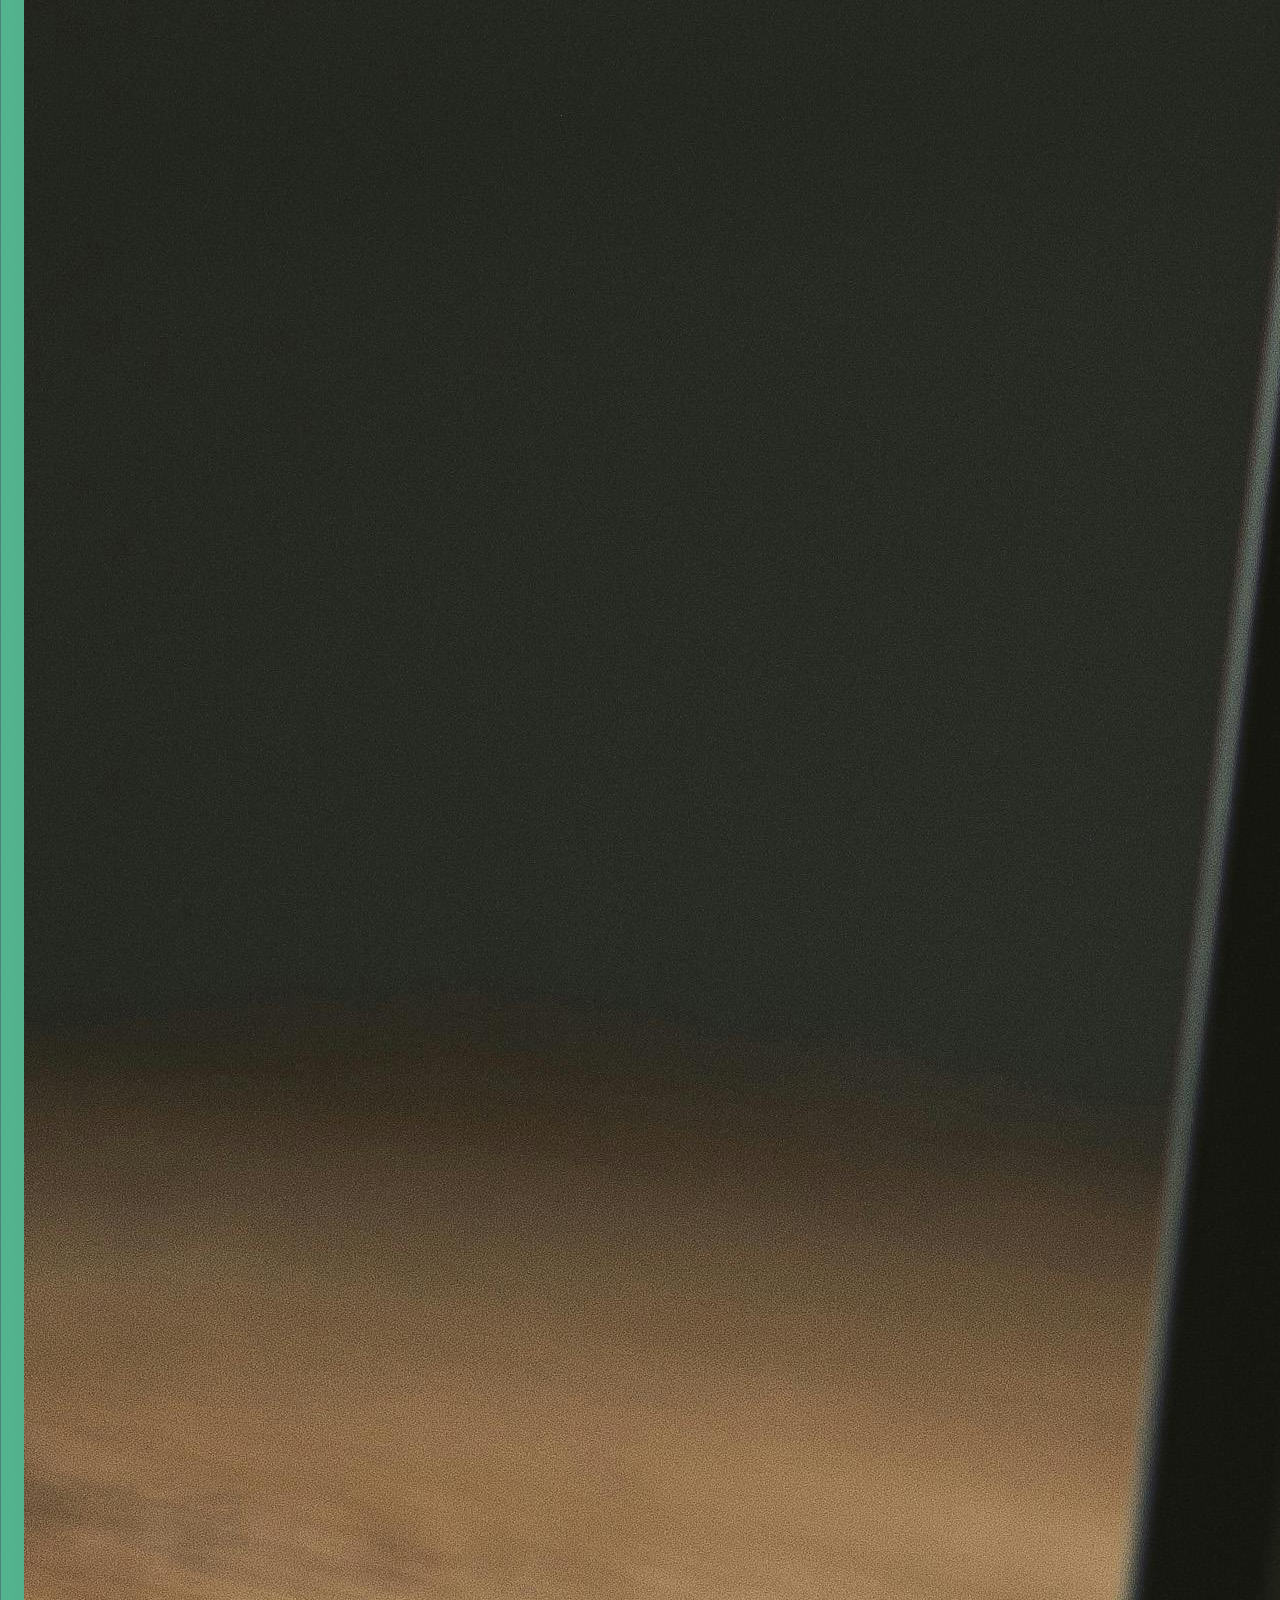
<file: pages/service.html>
<!DOCTYPE html>
<html lang="en">
<head>
  <meta charset="UTF-8">
  <meta name="viewport" content="width=device-width, initial-scale=1.0">
  <title>Services | FSTail Solutions</title>
  <meta name="description" content="Explore all FSTail Solutions plans — landing pages, web maintenance and full websites. Transparent pricing, professional delivery.">
  <meta name="robots" content="index, follow">
  <link rel="canonical" href="https://fstailsolutions.com.ar/pages/service.html">
  <link rel="shortcut icon" href="../assets/images/logo-official-3.png" type="image/x-icon">
  <link rel="preconnect" href="https://fonts.googleapis.com">
  <link rel="preconnect" href="https://fonts.gstatic.com" crossorigin>
  <link rel="stylesheet" href="../style.css">
</head>
<body>
<!-- 
  <div id="loader">
    <div class="loader-inner">
      <div class="loader-wordmark"><span>FS</span>Tail Solutions</div>
      <div class="loader-line"></div>
    </div>
  </div> -->

  <header id="main-header">
    <div class="header-inner">
      <a href="../index.html" class="logo">
        <img src="../assets/images/logo-official.png" alt="FSTail Solutions Logo">
        <span class="logo-wordmark"><em>FS</em>Tail</span>
      </a>
      <nav class="nav-links">
        <a href="../index.html" rel="noopener noreferrer">Home</a>
        <a href="./about.html" rel="noopener noreferrer">About</a>
        <a href="#servicios" rel="noopener noreferrer">Services</a>
        <a href="./projects.html" rel="noopener noreferrer">Projects</a>
        <a href="./blog.html" rel="noopener noreferrer">Blog</a>
      </nav>
      <a href="./extra-landing.html" class="btn-nav-cta" target="_blank" rel="noopener noreferrer">Contact</a>
      <button class="hamburger" id="hamburger" aria-label="Menu"><span></span><span></span><span></span></button>
    </div>
  </header>

  <nav class="mobile-nav" id="mobile-nav">
    <a href="../index.html" rel="noopener noreferrer" onclick="closeMobileNav()">Home</a>
    <a href="./about.html" rel="noopener noreferrer" onclick="closeMobileNav()">About</a>
    <a href="#servicios" rel="noopener noreferrer" onclick="closeMobileNav()">Services</a>
    <a href="./projects.html" rel="noopener noreferrer" onclick="closeMobileNav()">Projects</a>
    <a href="./extra-landing.html" rel="noopener noreferrer" class="btn-primary mobile-nav-cta">Contact</a>
  </nav>

  <main class="main-padded">

    <div class="page-hero">
      <div class="container">
        <p class="section-label">Our services</p>
        <h1 class="section-title page-hero-title">Plans designed for every<br>stage of your <em>digital business.</em></h1>
      </div>
    </div>

    <!-- LANDING PAGE -->
    <section class="section service-section" id="servicios">
      <div class="container">
        <div class="service-grid reveal">
          <div class="service-image-col">
            <img loading="lazy" src="../assets/images/service-landing.png" alt="Landing Page Service" class="service-img">
          </div>
          <div class="service-content-col">
            <p class="section-label">01 — Landing Page</p>
            <h2 class="section-title service-title">Your digital presence,<br><em>without the hassle.</em></h2>
            <p class="service-desc">
              Our Landing Pages are fast, effective and designed to convert visitors into customers. Ideal for campaigns, services or simple but impactful presentations. Delivery in 3–5 business days.
            </p>
            <div class="plans-grid">
              <div class="section-modal-card">
                <p class="modal-plan-label">Basic</p>
                <p class="modal-plan-price">$120 <sub>USD</sub></p>
                <ul class="tips">
                  <li class="tip">Up to 3 sections</li>
                  <li class="tip">Contact form</li>
                  <li class="tip">Social media links</li>
                  <li class="tip">1 month maintenance</li>
                  <li class="tip">Basic SEO</li>
                  <li class="tip">Deploy included</li>
                  <li class="tip">1 pre-delivery revision</li>
                </ul>
                <a class="btn-outline plans-btn" href="https://wa.me/5493425428918?text=Hello%20FSTail%20Solutions,%20I%20want%20the%20Basic%20Landing%20Page." target="_blank" rel="noopener noreferrer">Hire</a>
              </div>
              <div class="section-modal-card modal-featured">
                <span class="modal-featured-badge">Popular</span>
                <p class="modal-plan-label">Standard</p>
                <p class="modal-plan-price">$220 <sub>USD</sub></p>
                <ul class="tips">
                  <li class="tip">Up to 5 sections</li>
                  <li class="tip">Contact form</li>
                  <li class="tip">WhatsApp + Social media</li>
                  <li class="tip">2 months maintenance</li>
                  <li class="tip">Intermediate SEO</li>
                  <li class="tip">Deploy included</li>
                  <li class="tip">2 pre-delivery revisions</li>
                </ul>
                <a class="btn-primary plans-btn" href="https://wa.me/5493425428918?text=Hello%20FSTail%20Solutions,%20I%20am%20interested%20in%20the%20Standard%20Landing%20Page." target="_blank" rel="noopener noreferrer">Hire</a>
              </div>
              <div class="section-modal-card">
                <p class="modal-plan-label">Professional</p>
                <p class="modal-plan-price">$380 <sub>USD</sub></p>
                <ul class="tips">
                  <li class="tip">Up to 7 sections</li>
                  <li class="tip">WhatsApp + Social media</li>
                  <li class="tip">3 months maintenance</li>
                  <li class="tip">Advanced SEO</li>
                  <li class="tip">Deploy included</li>
                  <li class="tip">Basic analytics</li>
                  <li class="tip">3 pre-delivery revisions</li>
                </ul>
                <a class="btn-outline plans-btn" href="https://wa.me/5493425428918?text=Hello%20FSTail%20Solutions,%20I%20want%20the%20Professional%20Landing%20Page." target="_blank" rel="noopener noreferrer">Hire</a>
              </div>
            </div>
          </div>
        </div>
      </div>
    </section>

    <!-- MAINTENANCE -->
    <section class="section service-section service-section--alt">
      <div class="container">
        <div class="service-grid service-grid--reversed reveal">
          <div class="service-image-col">
            <img loading="lazy" src="../assets/images/service-maintence.jpg" alt="Web Maintenance" class="service-img">
          </div>
          <div class="service-content-col">
            <p class="section-label">02 — Maintenance</p>
            <h2 class="section-title service-title">Your site always<br><em>at its best.</em></h2>
            <p class="service-desc">
              We keep your site fast, secure and up to date each month. Updates, performance monitoring, backups and direct support so you never have downtime.
            </p>
            <div class="plans-grid">
              <div class="section-modal-card">
                <p class="modal-plan-label">Basic</p>
                <p class="modal-plan-price">$40 <sub>USD/mo</sub></p>
                <ul class="tips">
                  <li class="tip">Up to 2 minor changes/month</li>
                  <li class="tip">Text, image or link fixes</li>
                  <li class="tip">General visual review</li>
                  <li class="tip">Support within 48h</li>
                </ul>
                <a class="btn-outline plans-btn" href="https://wa.me/5493425428918?text=Hello%20FSTail%20Solutions,%20I%20want%20Basic%20Maintenance." target="_blank" rel="noopener noreferrer">Hire</a>
              </div>
              <div class="section-modal-card modal-featured">
                <span class="modal-featured-badge">Popular</span>
                <p class="modal-plan-label">Standard</p>
                <p class="modal-plan-price">$80 <sub>USD/mo</sub></p>
                <ul class="tips">
                  <li class="tip">Up to 5 changes/month</li>
                  <li class="tip">New basic sections</li>
                  <li class="tip">CSS style optimization</li>
                  <li class="tip">Support within 24h</li>
                  <li class="tip">Monthly basic SEO review</li>
                </ul>
                <a class="btn-primary plans-btn" href="https://wa.me/5493425428918?text=Hello%20FSTail%20Solutions,%20I%20am%20interested%20in%20Standard%20Maintenance." target="_blank" rel="noopener noreferrer">Hire</a>
              </div>
              <div class="section-modal-card">
                <p class="modal-plan-label">Complete</p>
                <p class="modal-plan-price">$150 <sub>USD/mo</sub></p>
                <ul class="tips">
                  <li class="tip">Unlimited minor changes</li>
                  <li class="tip">JS code refactoring</li>
                  <li class="tip">Modals, sliders, filters</li>
                  <li class="tip">Full UX improvement</li>
                  <li class="tip">Priority same-day support</li>
                </ul>
                <a class="btn-outline plans-btn" href="https://wa.me/5493425428918?text=Hello%20FSTail%20Solutions,%20I%20want%20Complete%20Maintenance." target="_blank" rel="noopener noreferrer">Hire</a>
              </div>
            </div>
          </div>
        </div>
      </div>
    </section>

    <!-- FULL PAGE -->
    <section class="section service-section">
      <div class="container">
        <div class="service-grid reveal">
          <div class="service-image-col">
            <img loading="lazy" src="../assets/images/service-full.png" alt="Full Website Service" class="service-img">
          </div>
          <div class="service-content-col">
            <p class="section-label">03 — Full Website</p>
            <h2 class="section-title service-title">A complete site,<br><em>built to scale.</em></h2>
            <p class="service-desc">
              From e-commerce to portfolios or institutional sites. Solid structure, attractive design and everything you need to grow without limits.
            </p>
            <div class="plans-grid">
              <div class="section-modal-card">
                <p class="modal-plan-label">Basic</p>
                <p class="modal-plan-price">$300 <sub>USD</sub></p>
                <ul class="tips">
                  <li class="tip">3 complete pages</li>
                  <li class="tip">Responsive design</li>
                  <li class="tip">Functional form</li>
                  <li class="tip">Basic SEO</li>
                  <li class="tip">Deploy included</li>
                  <li class="tip">1 month FREE maintenance</li>
                  <li class="tip">Delivery: 7–10 days</li>
                </ul>
                <a class="btn-outline plans-btn" href="https://wa.me/5493425428918?text=Hello%20FSTail%20Solutions,%20I%20want%20the%20Basic%20Full%20Website." target="_blank" rel="noopener noreferrer">Hire</a>
              </div>
              <div class="section-modal-card modal-featured">
                <span class="modal-featured-badge">Popular</span>
                <p class="modal-plan-label">Standard</p>
                <p class="modal-plan-price">$550 <sub>USD</sub></p>
                <ul class="tips">
                  <li class="tip">Up to 5 pages</li>
                  <li class="tip">JS animations</li>
                  <li class="tip">Intermediate SEO</li>
                  <li class="tip">Map + WhatsApp + Social media</li>
                  <li class="tip">Technical documentation</li>
                  <li class="tip">Delivery: 10–14 days</li>
                </ul>
                <a class="btn-primary plans-btn" href="https://wa.me/5493425428918?text=Hello%20FSTail%20Solutions,%20I%20am%20interested%20in%20the%20Standard%20Full%20Website." target="_blank" rel="noopener noreferrer">Hire</a>
              </div>
              <div class="section-modal-card">
                <p class="modal-plan-label">Professional</p>
                <p class="modal-plan-price">$950 <sub>USD</sub></p>
                <ul class="tips">
                  <li class="tip">Up to 8 dynamic pages</li>
                  <li class="tip">Custom modals, sliders, tabs</li>
                  <li class="tip">Static blog module</li>
                  <li class="tip">Advanced SEO + checklist</li>
                  <li class="tip">Third-party integrations</li>
                  <li class="tip">Delivery: 15–20 days</li>
                </ul>
                <a class="btn-outline plans-btn" href="https://wa.me/5493425428918?text=Hello%20FSTail%20Solutions,%20I%20want%20the%20Professional%20Full%20Website." target="_blank" rel="noopener noreferrer">Hire</a>
              </div>
            </div>
          </div>
        </div>
      </div>
    </section>

    <section class="cta-strip">
      <div class="cta-strip-inner">
        <h2 class="cta-headline">Not sure which plan to choose?<br><em>Let's talk.</em></h2>
        <div class="cta-actions">
          <a href="https://wa.me/5493425428918" class="btn-primary" target="_blank" rel="noopener noreferrer">WhatsApp direct</a>
          <a href="./extra-landing.html" class="btn-ghost" target="_blank" rel="noopener noreferrer">Contact form <span class="arrow">→</span></a>
        </div>
      </div>
    </section>

  </main>

  <footer class="footer">
    <div class="footer-inner">
      <div class="footer-grid">
        <div>
          <div class="footer-brand-name"><em>FS</em>Tail Solutions</div>
          <p class="footer-brand-desc">We build efficient, tailor-made digital solutions to boost your business growth.</p>
        </div>
        <div>
          <p class="footer-col-title">Navigation</p>
          <ul class="footer-links">
            <li><a href="../index.html#home">Home</a></li>
            <li><a href="./about.html">About</a></li>
            <li><a href="#servicios">Services</a></li>
            <li><a href="./projects.html">Projects</a></li>
          </ul>
        </div>
        <div>
          <p class="footer-col-title">Legal</p>
          <ul class="footer-links">
            <li><a href="./policy.html">Privacy Policy</a></li>
            <li><a href="./terms.html">Terms &amp; Conditions</a></li>
          </ul>
        </div>
        <div>
          <p class="footer-col-title">Contact</p>
          <div class="footer-contact-item"><span>✉</span><a href="mailto:info@fstailsolutions.com.ar">info@fstailsolutions.com.ar</a></div>
          <div class="footer-contact-item"><span>📞</span><a href="tel:+5493425428918">+54 9 3425428918</a></div>
        </div>
      </div>
      <div class="footer-bar">
        <p class="footer-copy">© 2025 FSTail Solutions — All rights reserved.</p>
        <div class="footer-socials">
          <a href="https://www.facebook.com/FSTailSolutions/" target="_blank" rel="noopener noreferrer" aria-label="Facebook"><img loading="lazy" src="../assets/icons/facebook.png" alt="Facebook"></a>
          <a href="https://www.instagram.com/fstailsolution/" target="_blank" rel="noopener noreferrer" aria-label="Instagram"><img loading="lazy" src="../assets/icons/ig.png" alt="Instagram"></a>
          <a href="https://wa.me/5493425428918" target="_blank" rel="noopener noreferrer" aria-label="WhatsApp"><img loading="lazy" src="../assets/icons/whatsapp.png" alt="WhatsApp"></a>
        </div>
      </div>
    </div>
  </footer>
<script src="../main.js"></script>
</body>
</html>
</file>
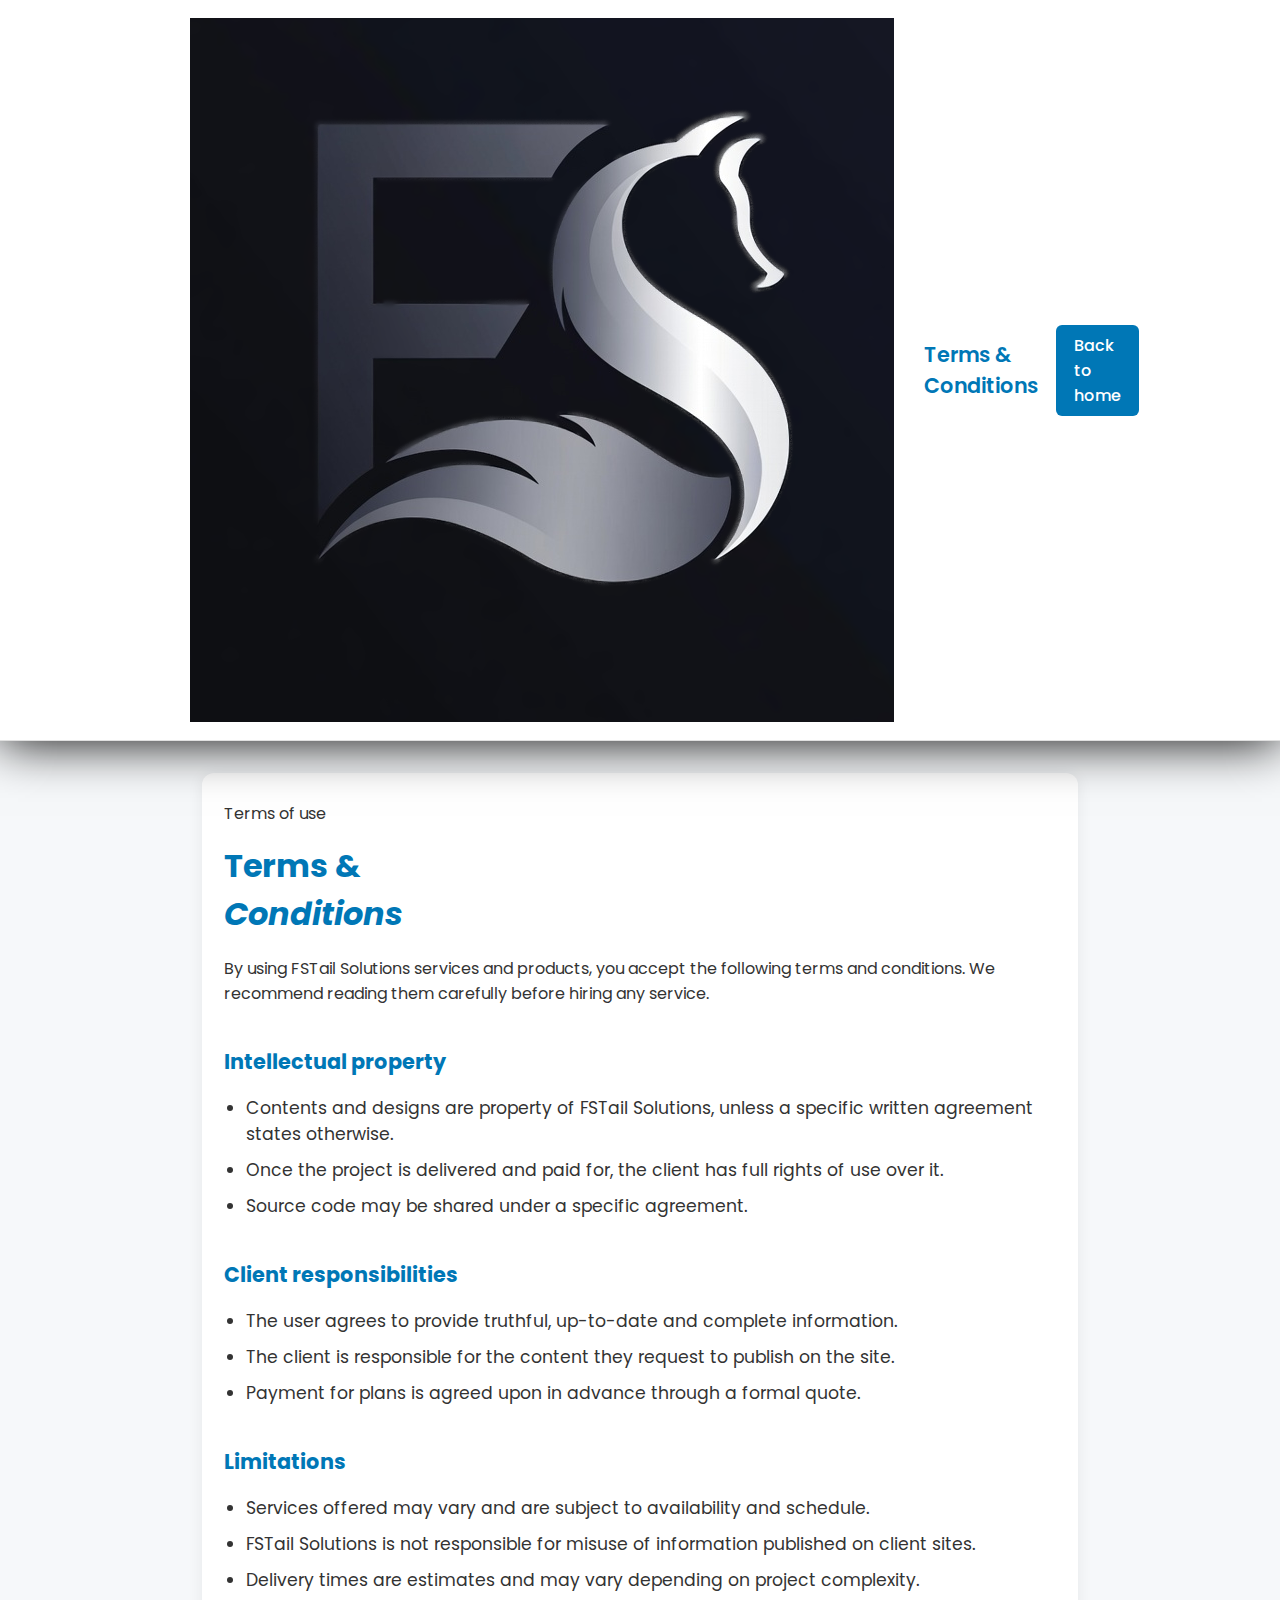
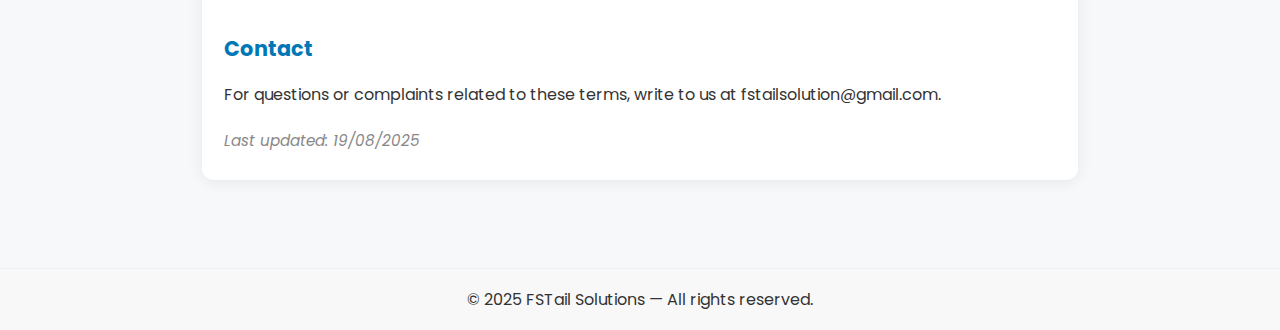
<file: pages/terms.html>
<!DOCTYPE html>
<html lang="en">
<head>
  <meta charset="UTF-8">
  <meta name="viewport" content="width=device-width, initial-scale=1.0">
  <title>Terms & Conditions | FSTail Solutions</title>
  <meta name="description" content="Terms and conditions of use for FSTail Solutions services.">
  <meta name="robots" content="noindex, follow">
  <link rel="shortcut icon" href="../assets/images/logo-official.png" type="image/x-icon">
  <link rel="preconnect" href="https://fonts.googleapis.com">
  <link rel="preconnect" href="https://fonts.gstatic.com" crossorigin>
  <link rel="stylesheet" href="../style.css">
</head>
<body class="secondary-page-bg">

  <header class="secondary-page-header">
    <div class="secondary-page-header-content">
      <img src="../assets/images/logo-official.png" alt="Logo FSTail">
      <span class="secondary-page-title">Terms &amp; Conditions</span>
      <nav><a href="../index.html" class="secondary-page-btn">Back to home</a></nav>
    </div>
  </header>

  <main class="secondary-page-main">
    <section class="secondary-page-section">
      <p class="section-label" style="margin-bottom:1rem;">Terms of use</p>
      <h1 class="secondary-page-h1">Terms &amp;<br><em style="font-style:italic;color:var(--clr-accent);">Conditions</em></h1>

      <p>By using FSTail Solutions services and products, you accept the following terms and conditions. We recommend reading them carefully before hiring any service.</p>

      <h2 class="secondary-page-h2" style="margin-top:2.5rem;">Intellectual property</h2>
      <ul class="secondary-page-list">
        <li>Contents and designs are property of FSTail Solutions, unless a specific written agreement states otherwise.</li>
        <li>Once the project is delivered and paid for, the client has full rights of use over it.</li>
        <li>Source code may be shared under a specific agreement.</li>
      </ul>

      <h2 class="secondary-page-h2" style="margin-top:2.5rem;">Client responsibilities</h2>
      <ul class="secondary-page-list">
        <li>The user agrees to provide truthful, up-to-date and complete information.</li>
        <li>The client is responsible for the content they request to publish on the site.</li>
        <li>Payment for plans is agreed upon in advance through a formal quote.</li>
      </ul>

      <h2 class="secondary-page-h2" style="margin-top:2.5rem;">Limitations</h2>
      <ul class="secondary-page-list">
        <li>Services offered may vary and are subject to availability and schedule.</li>
        <li>FSTail Solutions is not responsible for misuse of information published on client sites.</li>
        <li>Delivery times are estimates and may vary depending on project complexity.</li>
      </ul>

      <h2 class="secondary-page-h2" style="margin-top:2.5rem;">Contact</h2>
      <p>For questions or complaints related to these terms, write to us at <a href="mailto:fstailsolution@gmail.com" style="color:var(--clr-accent);">fstailsolution@gmail.com</a>.</p>

      <p class="secondary-page-update">Last updated: 19/08/2025</p>
    </section>
  </main>

  <footer class="secondary-page-footer">
    <p>© 2025 FSTail Solutions — All rights reserved.</p>
  </footer>

</body>
</html>
</file>
<file: style.css>
/* Import Font */
@import url('https://fonts.googleapis.com/css2?family=Poppins:wght@100;200;300;400;500;600;700;800;900&display=swap');

/* Values Root*/
:root {
  --primary-color: rgb(70, 0, 128);
  --primary-color-light: #53b48f;
  --primary-color-extra-light: #35373b;
  --secondary-color: 	#6B8E23;
  --secondary-color-dark: #9bee86;
  --text-light: #d1d5db;
  --white: #e9e0fd;
  --max-width: 1200px;
}

/* General Styles */
* {

  font-family: "Poppins", sans-serif;
  margin: 0;
  padding: 0;
  box-sizing: border-box;
  transition: 4s;
  color: #333;

}

.ver-mas {
  display: inline-block;
  margin: 2rem auto;
  padding: 0.8rem 2rem;
  background-color: transparent; 
  color: #fff;
  font-size: 1rem;
  font-weight: 600;
  border: none;
  border-radius: 6px;
  cursor: pointer;
  text-transform: uppercase;
  letter-spacing: 1px;
  transition: all ease;
}

/* Centrar dentro del contenedor padre */
.ver-mas {
  display: block;
  margin-left: auto;
  margin-right: auto;
}

/* Hover animado */
.ver-mas:hover {
  background-color: #2564eb3a;
  transform: translateY(-2px);
  box-shadow: 0 4px 12px rgba(37, 99, 235, 0.3);
}

.hidden {
  display: none !important;
}
.loader-logo {
  animation: spin3d 1.2s linear infinite;
  transform-style: preserve-3d;
}

.project_img img {
  max-width: 100%;
  height: auto;
}

.button-nav {
  bottom: 0;
width: 100%;
  left: 0;
  right: 0;
  position: fixed;
  display: none;
  justify-content: start;
  align-items: center;
  background-color: #A43931;
  z-index: 100;
}

.button-nav a {
  border-radius: 50%;
  font-size: 1.5rem;
  color: #fff;
  padding: 2rem;
}

.button-nav a:hover i {
  background-color: var(--secondary-color);
}

a {
  text-decoration: none;

}



body {
  background: #1D4350;
  background-attachment: fixed;
  /* fallback for old browsers */
  background: -webkit-linear-gradient(to right, #53b48f, #440b49);
  /* Chrome 10-25, Safari 5.1-6 */
  background: linear-gradient(to right, #53b48f, #440b49);
  /* W3C, IE 10+/ Edge, Firefox 16+, Chrome 26+, Opera 12+, Safari 7+ */
}

.grid {
  display: flex;
  justify-content: space-between;
  gap: 1.2rem;
}

.btn,
.btn-s {
  background: var(--secondary-color);
  color: black;
  padding: 0.5em 1.2em;
  text-decoration: none;
  border-radius: 8px;
  margin-top: 0;
  font-weight: 700;
}

.section {
  padding-block: 5rem 2rem;
}

.grid_p {
  display: grid;
  gap: 1.5rem;
  grid-template-columns: repeat(3, 1fr);
}

.container {
  max-width: 100%;
  margin-inline: 1.5rem;
}

.title {
  padding: 2px;
  margin: 2px;
}

.title-h2 {
  text-align: center;
  color: var(--white);
    font-size: 2rem;
  text-shadow: 5px 0 6px black;
}


/*---HEADER---*/
header {
  background-color: var(--primary-color-light);
  width: 100%;
  font-weight: 600;
  height: 30%;
  z-index: 10;
  position: relative;
  box-shadow: 0 0 50px black;
}

.header-section {
  align-items: center;
  align-self: auto;
}

.logo {
  width: auto;
  justify-content: flex-start;
  align-items: center;
}
.logo-text p{
  font-size: 1.5em;
  color: white
}
.nav-bar {
  justify-content: space-between;
  width: 50%;
  text-align: center;
}

.nav-links li {
  list-style-type: none;
}

.nav-links a {
  color: var(--text-light);
  text-decoration: none;
  font-family: "Poppins", sans-serif;
  font-size: larger;
}


/*---MAIN--*/
.main {
  width: 100%;
}

/*--Hero--*/
.hero {
  background-image: url("./assets/images/image-back-4.jpg");
  background-position: center;
  background-repeat: repeat;
  background-clip: content-box;
  background-size: cover;

}

.hero-wrapper {
  width: 100%;
  height: 100%;
  overflow: hidden;
  position: relative;
  display: flex;
  justify-content: center;
  align-items: center;

}

.hero-corousel {
  width: 100%;
  display: flex;
  gap: 1rem;
  padding: 1rem;
  transition: transform  ease-in-out;

}

.hero-corousel,
.nosotros-courrusel {
  will-change: transform;
  transition: transform  ease;
}



.hero-card {
  min-width: 100%;
  /* cada card ocupa todo el ancho visible */
  padding: 2rem;
  box-sizing: border-box;
  flex-shrink: 0;
  text-align: center;
  background-color: rgba(255, 255, 255, 0.342);
  border-radius: 15px;
  flex: 0 0 auto;
  transition: transform  ease, opacity 0.9s ease;
  opacity: 0;
  transform: scale(0.95);

}

.hero-card:hover {
  transform: translateY(-5px);
}

.hero-card .card-title h2 {
  color: var(--white);
  margin-bottom: 5px;
  text-align: center;
}

.hero-card .card-text p {

  color: var(--white);
  margin-bottom: 5px;
  text-align: center;
}

.animate-slide-y {
  animation: moving-2 1s ease-out forwards;
}

/*---nosotros---*/
.nosotros-section {
  width: 100%;
  margin-top: 5rem;
  justify-content: center;

}

.carousel-wrapper {
  height: 402px;
  /* Ajustalo al alto de una .nosotros-card */
  overflow: hidden;
  position: relative;
}

.nosotros-courrucel {
  width: 100%;
  display: flex;
  flex-direction: column;
  transition: transform  ease-in-out;

}

.nosotros-card {
  display: flex;
  height: 396px;
  /* mismo valor que .carousel-wrapper */
  flex-shrink: 0;
  align-content: center;
  gap: 1.2rem;
  justify-content: center;
  align-items: center;
  margin-bottom: 2px;
  border-bottom: 4px solid #35373b;
}

.nosotros-desc {
  max-width: 50%;
  height: 400px;
  display: flex;
  flex-direction: column;
  text-align: center;
  justify-content: center;
}


h2 {
  color: var(--white);
}

.nosotros-text p{
   color: wheat;
}
.nosotros-text .btn {

  align-items: center;
  text-align: center;
}

.nosotros-image {
  position: relative;
  width: 400px;
  /* o el ancho que necesites */
  height: 400px;
  /* definí una altura */
  overflow: hidden;
  display: flex;
  justify-content: center;
  align-items: center;


 
}



.nosotros-image .over {
  position: absolute;
 
  /* Ajusta según tu necesidad */
  left: 50px;
  width: 80%;
  object-fit: contain;
  /* Tamaño de la imagen superpuesta */
  z-index: 2;
  filter: drop-shadow(10px -8px 14px #494949);

}
.nosotros-image .overs {
  position: absolute;
  top: 25px;
  /* Ajusta según tu necesidad */
  left: 10px;
  width: 100%;
  object-fit: contain;
  /* Tamaño de la imagen superpuesta */
  z-index: 2;
  filter: drop-shadow(10px 8px 14px #494949);
 border-radius: 25%;
}

.animate-slide {
  animation: moving-l 1s ease-out forwards;
}

/*--- Servicios Section ---*/
.services-section {
  padding: 4rem 0;
  border-bottom: 4px solid #35373b;
}

.services-header {
  text-align: center;
  margin-bottom: 2rem;
}

.services-container {
  margin-top: 2em;
  display: flex;
  align-items: center;
  justify-content: space-between;
  gap: 1rem;  padding: 0 2rem;
}

/* Columna izquierda: imágenes */

.services-images {
  display: flex;
  width: 100%;
}

.img-small {
  position: relative;
  width: 35%;
  border-radius: 30%;
  top: 20px;
 left: 25px;
 z-index: 2;
  border-radius: 4px;
}

 .img-large {
  position: relative;
  width: 45%;
  border-radius: 20%;
  bottom: 30px;
  right: 25px;
  border-radius: 4px;
  z-index: 1;
}

/* Columna derecha: texto */
.services-text{
  width: 100%;
}

.services-text h2 {
  font-size: 2rem;
  margin-bottom: 1rem;
}

.services-text p {
  color: wheat;
  margin-bottom: 1.5rem;
  line-height: 1.5;
}



.services-btn:hover {
  background: #333;
}

/* Responsive */
@media (max-width: 900px) {
  .services-container {
    flex-direction: column;
    text-align: center;
  }

  .services-images {
    justify-content: center;
  }
}

/*SErvicios page*/
.servicios-section {
  margin-top: 5rem;
}

.servicios-card {
width: 100%;
background-color: white;
  transition: 3s;
  text-align: center;
  border-bottom: 8px solid #000000;
}


.servicios-image img {
  object-fit: cover;
  overflow: hidden;
  position: relative;
}

/* .servicios-card:hover{
  background-color: #a1916c; 
} */


.section-modal-card {
  display: flex;
  flex-direction: column;
  justify-content: flex-end;
  align-items: flex-start;
  position: relative;
  padding-bottom: 1.5rem;
  
}

.servicios-price{
   text-align: center;
}
.servicios-price p{
  font-size: 1.2rem;
  font-weight: bold;

  color: var(--secondary-color);
  
}

.servicios-actions {
  margin-top: auto;
  width: 100%;
  display: flex;
  justify-content: flex-end;
}


.servicios-btn.btn-s {
  margin-top: 1rem;
}

.servicios-text {
   font-weight: 600;
  text-align: center;
}

.tips {
  width: auto;
  height: fit-content;
}

.tips li {
  color: var(--white);
  text-align: start;
}



.servicios-card:hover h2 {
  color: var(--primary-color-light);

  font-size: 1.8em;

}

.section-content {
  top: .8rem;
  padding: 2rem;
  position: relative;
  display: flex;
  justify-content: space-around;
  align-items: flex-start;
color: black;
}

.section-modal-card {
  width: 300px;
 border-right: 0.05em solid black;
  gap: 2rem;
          margin-left: 20px;
}

.section-modal-card li {
  margin: 10px;
  color: black;
}

.section-modal-card h2 {
  color: var(--primary-color);
}




/*PROyectos*/

.proyectos-section {
  margin-top: 5rem;
  text-shadow: 0 0 15px rgb(0, 0, 0);
  border-bottom: 4px solid #35373b;
}

.proyectos_container {
  row-gap: 2rem;
  justify-content: center;
  padding-block: 1rem;
}

.proyectos_card {
  position: relative;
  box-shadow: 0 0 20px black;
  border-radius: 1rem;
  overflow: hidden;
}

.project_img {
  width: 100%;
  height: 100%;
}

.project_modal {
  position: absolute;
  left: 0;
  bottom: -100%;
  width: 100%;
  height: 100%;
  background: linear-gradient(180deg, hsla(0, 0%, 0%, 0) 0%, hsla(var(--hue), 70%, 40%, .8)120%);
  backdrop-filter: blur(4px);
  -webkit-backdrop-filter: blur(4px);
  border-radius: 1rem;
  display: flex;
  flex-direction: column;
  text-align: center;
  justify-content: center;
  transition: bottom .4s;

}

.proyectos_subtitle,
.proyectos_button {
  color: var(--primary-color-light);
  font-size: var(--small-font-size);
}

.proyectos_subtitle {
  font-size: 1.5rem;
  display: block;
  margin-bottom: .25rem;
}

.proyectos_button {
  font-size: 1.25rem;
  font-weight: 600;
  text-shadow: 0 0 15px black;
}

.proyectos_title {
  font-size: 1.5rem;
  font-weight: 800;
  margin-bottom: .75rem;
  color: var(--primary-color-light);

}




.proyectos_card:hover .project_modal {
  bottom: 0;
}




/*Testimonios*/

.testimonios-section {
  margin-top: 5rem;
}


.testimonios-content {
  display: flex;
  justify-content: space-around;
  align-items: center;
  align-content: center;
}

.testimonios-card {
  width: 350px;
  height: 300px;
  transition: 0.5s;
  margin-top: 15px;
  border-radius: 20px;
  text-align: center;

  box-shadow: 0 -15px 20px black;
}

.testimonios-desc {
  background-color: rgba(0, 0, 0, 0.61);
  border-top-right-radius: 50px;
  height: max-content;
  border-bottom-left-radius: 15px;

}

.testimonios-desc h2 {
  color: var(--primary-color-light);
  text-shadow: 0 0 20px black;
}

.testimonios-text {
  margin-top: 3px;
 height: 150px;
}

.testimonios-text p {
  color: var(--white);
font-weight: 300;
}

.testimonios-image img {
  object-fit: cover;
  overflow: hidden;
  position: relative;
  border-radius: 100%;
}

/*FOOTER*/
footer {
  background-color: var(--primary-color-light);
}



.nav-f-links li {
  list-style-type: none;
}

.nav-f-links a {
  color: var(--white);
  text-decoration: none;
}

.footer_container {
  display: grid;
  grid-template-columns: 400px repeat(3, 1fr);
  gap: 2rem;
}

.footer_col {
  padding: 0.8rem;
}

.footer_col h3 {
  margin-bottom: 1rem;
  font-size: 1.2rem;
  font-weight: 600;
  color: var(--primary-color);
}

.footer_col h3 span {
  color: var(--Secondary-color);
}

.footer_col h4 {
  margin-bottom: 1rem;
  font-size: 1rem;
  font-weight: 600;
  color: var(--white);
}

.footer_col p {
  margin-bottom: .5rem;
  color: var(--white);
  cursor: pointer;
  transition: 0.3s;
}

.footer_col p:hover, footer a:hover {
  color: var(--secondary-color-dark);
  text-shadow: 0 0 20px black;
}

.footer_col i {
  color: var(--white);

}
 footer a{
  font-weight: 600px;
  color: var(--white);
 }
.footer_bar {
  background-color: var(--primary-color-light);
}

.footer_bar_content {

  margin: auto;
  padding: .5rem 1rem;
  display: flex;
  align-items: center;
  text-align: center;
  justify-content: center;
  gap: 2rem;
}

.footer_bar_content p {
  font-size: .8rem;
  color: var(--withe);
}

.footer_socials {
  display: flex;
  align-items: center;
  gap: 1rem;
  font-size: 1rem;
  color: var(--withe);
  cursor: pointer;

}

/*############# ANIMATIONS #############*/

.proyectos_card {
  opacity: 1;
  transition: opacity 0.4s ease;
}

.hidden {
  opacity: 0;
  pointer-events: none;
  height: 0;
  overflow: hidden;
  margin: 0;
  padding: 0;
}


@keyframes moving-l {
  0% {

    opacity: 0;
  }

  50% {
    opacity: 0.5;
  }

  80% {

    opacity: 0.9;
  }

  100% {
  
    opacity: 1;
  }
}


@keyframes moving-2 {
  0% {
    transform: translateX(100px);
    opacity: 0;
  }

  80% {
    transform: translateX(10px);
    opacity: 0.9;
  }

  100% {
    transform: translateX(0);
    opacity: 1;
  }
}

.animate-slide-y {
  animation: moving-l 1s ease-out forwards;
}

.hero-card.show {
  opacity: 1;
  transform: scale(0.9);
}

@keyframes spin3d {
  0% {
    transform: rotateY(0deg);
  }

  100% {
    transform: rotateY(360deg);
  }
}

/*RESPONSIVE*/

/* Celulares pequeños: 5" (~320px a 399px ancho) */
@media (min-width: 320px) and (max-width: 399px) {

  .hero-wrapper {
    flex-direction: column;
    align-items: stretch;
    padding: 0;
  }

  .hero-corousel {
    flex-direction: row;
    overflow-x: auto;
    scroll-snap-type: x mandatory;
    gap: 0;
    padding: 0;
    width: 100%;
    min-width: 0;
    transition: none;
  }

  .hero-card {
    min-width: 100%;
    max-width: 100%;
    flex: 0 0 100vw;
    scroll-snap-align: start;
    padding: 1rem;
    box-sizing: border-box;
    opacity: 1 !important;
    transform: none !important;
    color: white;
  }

.btn-join{
  display: none !important;
}
  header,
  .hero,
  .nosotros-section,
  .servicios-section,
  .testimonios-section {
    width: 100%;
    min-width: 0;
    box-shadow: none;
  }

  .header-section .nav_bar {
    display: none;
  }

 

  .button-nav {
    display: grid;
    grid-template-columns: repeat(3, 1fr);
text-align: center;
    margin: 0;
    padding: 0em;
    font-size: 1em;
    justify-content: start;
  }

  .button-nav a{
    font-size: 1rem;
    padding: 1.2rem;
  }

  .button-nav a img {
    width: 15px;
    height: 15x;
  }


  .hero-card,
  .servicios-card,
  .testimonios-card,
  .nosotros-card {
    width: 100%;
    left: 20px;
    margin: 0 auto 10px auto;
    height: auto;
    padding: 1rem;
    box-shadow: none;
  }

  .nosotros-card {
    flex-direction: column-reverse;
    align-items: center;
    height: auto;
  }

  .nosotros-desc {
    border: none;
    margin-bottom: 15px;
    box-shadow: none;
  }

  .nosotros-image {
    box-shadow: none;
  }



  .nosotros-image .over {
    width: 50%;

  }
 .nosotros-image .overs {
    position: none;
    width: 80%;
  }

  .carousel-wrapper {
    height: auto;
    overflow: visible;
    position: static;
  }

  .servicios-content,
  .testimonios-content {
    flex-direction: column;
    align-items: center;
    gap: 1rem;
  }

  .grid_p {
    grid-template-columns: 1fr;
    gap: 1rem;
  }

  .servicios-image img {
    width: 320px;
  }

  .servicios-modal {
    top: 10%;
    width: 100%;
    height: 80%;
  }

  .section-content {
    top: 0;
   
    width: 100%;
  
    flex-direction: column;
    flex-wrap: wrap;
    font-size: 0.8rem;

  }

  .section-modal-card {
    border-right: none;  
    align-items: center;
  }

  .testimonios-image img {
    width: 100px;
    height: 100px;
  }

.testimonios-text{
    height: 180px !important;
  }

  .footer_container {
    grid-template-columns: repeat(1, 1fr);
    align-items: center;

  }
    .footer_bar{
  margin-bottom: 30%;
}
.footer_bar_content {
flex-direction: column;
}
}

/* Celulares medianos: 400px a 599px */
@media (min-width: 400px) and (max-width: 599px) {

  .hero-wrapper {
    flex-direction: column;
    align-items: stretch;
    padding: 0;
  }

  .hero-corousel {
    flex-direction: row;
    overflow-x: auto;
    scroll-snap-type: x mandatory;
    gap: 0;
    padding: 0;
    width: 100%;
    min-width: 0;
    transition: none;
  }

  .btn-join{
  display: none !important;
}
  .hero-card {
 
    max-width: 100%;
    flex: 0 0 100vw;
    scroll-snap-align: start;
    padding: 1rem;
    box-sizing: border-box;
    opacity: 1 !important;
    transform: none !important;
  }
   .button-nav a{
    font-size: 1rem;
    padding: 1.5rem;
  }

  .button-nav a img {
    width: 20px;
    height: 20x;
  }


  .hero,header,
  .nosotros-section,
  .servicios-section,
  .testimonios-section {
    width: 100%;
    box-shadow: none;
  }

  .header-section .nav_bar {
    display: none;
  }



  .button-nav {
    width: 100%;
    display: flex;
            justify-content: center;
  }



  .hero-card,
  .servicios-card,
  .testimonios-card,
  .nosotros-card {
    width: 100%;
    max-width: 450px;
    margin: 0 auto 10px auto;
    height: auto;
    padding: 1.2rem;
    box-shadow: none;
  }

  .nosotros-card {
    flex-direction: column-reverse;
    align-items: center;
    height: auto;
  }

  .nosotros-desc {
    max-width: 100%;
    border: none;
    margin-bottom: 15px;
    box-shadow: none;
  }

  .nosotros-image {
  
    box-shadow: none;
  }


  .nosotros-image .over {
    width: 80%;

  }
 .nosotros-image .overs {
    position: none;
    width: 90%;
  }

  .carousel-wrapper {
    height: auto;
    overflow: visible;
    position: static;
  }

  .servicios-content,
  .testimonios-content {
    flex-direction: column;
    align-items: center;
    gap: 1.2rem;
  }

  .grid_p {
    grid-template-columns: 1fr;
    gap: 1.2rem;
  }

  .servicios-modal {
    top: 15%;
    width: 100%;
    height: 70%;
  }

  .section-content {
    top: 0;
    left: 10px;
    width: 95%;
    flex-direction: row;
    flex-wrap: wrap;
    font-size: 0.8rem;
    text-align: center;
  }

  .section-modal-card {
    left: 15px;
    width: 100%;
    margin-bottom: 15px;
        justify-content: unset;
    align-items: center;
  }

  .testimonios-card {
    display: flex;
    align-items: center;

  }

  .testimonios-image img {
    width: 100px;
    height: 100px;
  }

  .testimonios-desc {
    margin-left: 5px;
  }

  .testimonios-text{
    height: 250px !important;
  }

  .footer_container {
    width: 100%;
    grid-template-columns: repeat(2, 1fr);

  }
}

/* Tablets: 600px a 800px */
@media (min-width: 600px) and (max-width: 799px) {

  .hero-wrapper {
    flex-direction: column;
    align-items: stretch;
    padding: 0;
  }

  .hero-corousel {
    flex-direction: row;
    overflow-x: auto;
    scroll-snap-type: x mandatory;
    gap: 1;
    padding: 0;
    width: 100%;
    min-width: 0;
    transition: none;
  }

  .hero-card {
    min-width: 100%;
    max-width: 100%;
    flex: 0 0 100vw;
    scroll-snap-align: start;
    padding: 1rem;
    box-sizing: border-box;
    opacity: 1 !important;
    transform: none !important;
  }

  header {
    max-height: 100px;
  }

  .button-nav {
    display: flex;
    justify-content: center;
  }

  header,
  .hero,
  .servicios-section,
  .testimonios-section {
    width: 100%;
    min-width: 0;
    box-shadow: none;
  }


  .nosotros-courrusel {
    flex-direction: column;

  }

  .header-section .nav_bar {
    display: none;
  }


  .hero-card,
  .servicios-card,
  .testimonios-card,
  .nosotros-card {
    width: 100%;
    max-width: 600px;
    min-width: 0;
    margin: 0 auto 10px auto;
    height: auto;
    padding: 1.5rem;
    box-shadow: none;
  }


  .nosotros-card {
    flex-direction: column-reverse;
    align-items: center;
    width: 100vh;
    height: auto;
  }

  .nosotros-desc {
    max-width: 100%;
    border: none;
    margin-bottom: 0;
    box-shadow: none;
  }

  .nosotros-image {
    width: 100%;
     box-shadow: none;
    border-end-end-radius: 20%;
    border-end-start-radius: 20%;
  }


  .nosotros-image .over {
    width: 80%;

  }
 .nosotros-image .overs {
    position: none;
    width: 90%;
  }

  .carousel-wrapper {
    height: auto;
    overflow: visible;
    position: static;
  }

  .servicios-content,
  .testimonios-content {
    flex-direction: row;
    flex-wrap: wrap;
    align-items: flex-start;
    gap: 1.5rem;
    justify-content: center;
  }

  .grid_p {
    grid-template-columns: repeat(2, 1fr);
    gap: 1.5rem;
  }

  .servicios-modal {
    top: 20%;
    width: 100%;
    height: 50%;
  }

  .section-content {
    top: 0;
    left: 10px;
    width: 95%;
    font-size: 0.8rem;
    align-items: normal;
  }

  .section-modal-card {
    left: 15px;
    width: 100%;
    height: 70%;
    justify-content: unset;
    align-items: center;
  }



  .testimonios-card {
    display: flex;
    align-items: center;

  }

  .testimonios-image img {
    width: 150px;
    height: 150px;
  }

  .testimonios-desc {
    margin-left: 5px;
  }

  .footer_container {
    display: grid;
    grid-template-columns: repeat(2, 1fr);
    margin-bottom: 100px;
  }
    .footer_bar{
  margin-bottom: 15%;
}
}

/* Escritorio: 1024px en adelante */
@media (min-width: 800px) and (max-width: 1024px) {

  .hero-wrapper {
    flex-direction: column;
    align-items: stretch;
    padding: 0;
  }

  .hero-corousel {
    flex-direction: row;
    overflow-x: auto;
    scroll-snap-type: x mandatory;
    gap: 1;
    padding: 0;
    width: 100%;
    min-width: 0;
    transition: none;
  }

  .hero-card {
    min-width: 100%;
    max-width: 100%;
    flex: 0 0 100vw;
    scroll-snap-align: start;
    padding: 1rem;
    box-sizing: border-box;
    opacity: 1 !important;
    transform: none !important;
  }

  .nosotros-text p, h2 {
    font-size: .9rem;
  }


  header {
    max-height: 100px;
  }

  header,
  .hero,
  .nosotros-section,
  .servicios-section,
  .testimonios-section {
    width: 100%;
    min-width: 0;

  }

  .nav_bar {
    display: none;
  }

  .header-section {
    display: flex;
  }


 

  .button-nav {
    display: flex;
  }

  .hero-card,
  .servicios-card,
  .testimonios-card,
  .nosotros-card {
    width: auto;
    max-width: none;
    min-width: 0;
    margin: 0;
    height: auto;
    padding: 2rem;
    box-shadow: initial;
  }

  .hero-card {
    max-width: 100%;
  }

  .nosotros-card {
    box-shadow: none;
    align-items: center;
    height: 400px;
    gap: 1.2rem;
  }

  .nosotros-desc {
    max-width: 50%;
    height: 100%;
    border: 2px solid #35373b;
    margin-bottom: 0;
    box-shadow: none;
    border-bottom-left-radius: 25%;
    border-start-end-radius: 25%;
  }
 .btn{
  margin-top: 0;
 }
  .nosotros-image {
    width: 500px;
    height: 100%;
    border-end-end-radius: 25%;
    border-start-start-radius: 25%;
    margin: auto;
    box-shadow: none;
  }

  .nosotros-image .back {
    width: 100%;
    height: 100%;
    object-fit: cover;
  }

  .nosotros-image .over {
    max-width: 350px;
    left: -0px;
  
  }

  .carousel-wrapper {
    height: 402px;
    overflow: hidden;
    position: relative;
  }

 


    .servicios-modal {
    top: 20%;
    width: 100%;
    height: 50%;
  }

    .section-modal-card {
    top: 15px;
    width: 100%;
    height: 70%;
    font-size: 1.2rem;
    justify-content: unset;
    align-items: center;
  }

  .testimonios-card {
    width: 700px;
    max-width: none;
    min-width: 0;
    margin: 0;
    height: auto;
    padding: 2rem;
    box-shadow: initial;
  }

  .testimonios-card {
    display: flex;
    align-items: center;

  }

  .button-nav {
    justify-content: center;
  }

  .testimonios-image img {
    width: 150px;
    height: 150px;
  }

  .testimonios-desc {
    margin-left: 5px;
  }

  .servicios-content,
  .testimonios-content {
    width: 100%;
    flex-direction: column;
    align-items: center;
    justify-content: center;
  }

  .servicios-modal {
    overflow-y: auto;
  }

  .section-content {
    width: 100%;
    left: 0;
    top: 25%;
  }

  .servicios-image img {
    max-width: 100%;
  }

  .grid_p {
    grid-template-columns: repeat(2, 1fr);
    gap: 1.5rem;
  }

  .footer_container {
    display: grid;
    grid-template-columns: repeat(3, 1fr);
    
  }

}




/* --- Estilos para páginas secundarias (policy, terms, extra-landing) --- */
.secondary-page-bg {
  background: #f6f8fa;
  font-family: 'Poppins', Arial, sans-serif;
  min-height: 100vh;
}

.secondary-page-header {
  background: #fff;
  border-bottom: 1px solid #e0e0e0;
  padding: 18px 0;
}

.secondary-page-header-content {
  max-width: 900px;
  margin: 0 auto;
  display: flex;
  align-items: center;
  gap: 18px;
  justify-content: space-between;
}

.secondary-page-title {
  font-size: 1.3rem;
  font-weight: 600;
  color: #0077b6;
  flex: 1;
  margin-left: 12px;
}

.secondary-page-btn {
  background: #0077b6;
  color: #fff;
  padding: 8px 18px;
  border-radius: 6px;
  text-decoration: none;
  font-weight: 500;
  border: none;
  cursor: pointer;
  transition: background 0.2s;
  display: inline-block;
}

.secondary-page-btn:hover {
  background: #023e8a;
}

.secondary-page-main {
  max-width: 900px;
  margin: 0 auto;
  padding: 32px 12px 24px 12px;
}

.secondary-page-section {
  background: #fff;
  border-radius: 12px;
  box-shadow: 0 2px 16px rgba(0,0,0,0.07);
  margin-bottom: 32px;
  padding: 28px 22px;
}

.secondary-page-h1,
.secondary-page-h2 {
  color: #0077b6;
  font-weight: 700;
  margin-bottom: 18px;
}

.secondary-page-h1 {
  font-size: 2rem;
}

.secondary-page-h2 {
  font-size: 1.3rem;
}

.secondary-page-list {
  margin: 18px 0;
  padding-left: 22px;
}

.secondary-page-list li {
  margin-bottom: 10px;
  list-style: disc;
  color: #333;
  font-size: 1.08rem;
}

.secondary-page-update {
  font-size: 0.95rem;
  color: #888;
  margin-top: 22px;
  font-style: italic;
}

.secondary-page-img {
  display: block;
  max-width: 350px;
  width: 100%;
  margin: 24px auto 0 auto;
  border-radius: 10px;
  box-shadow: 0 2px 8px rgba(0,0,0,0.06);
}

.secondary-page-form {
  display: flex;
  flex-direction: column;
  gap: 14px;
  margin-top: 12px;
}

.secondary-page-form input,
.secondary-page-form textarea {
  padding: 10px;
  border: 1px solid #cfd8dc;
  border-radius: 6px;
  font-size: 1rem;
  font-family: inherit;
  resize: vertical;
}

.secondary-page-form textarea {
  min-height: 80px;
  max-height: 180px;
}

.secondary-page-footer {
  background: #f8f8f8;
  color: #555;
  text-align: center;
  padding: 18px 0;
  font-size: 1rem;
  border-top: 1px solid #eee;
  margin-top: 32px;
}

/* Responsividad */
@media (max-width: 600px) {
  .secondary-page-header-content,
  .secondary-page-main {
    max-width: 100%;
    padding: 0 8px;
  }
  .secondary-page-section {
    padding: 18px 8px;
  }
  .secondary-page-h1 {
    font-size: 1.3rem;
  }
  .secondary-page-title {
    font-size: 1.05rem;
    margin-left: 6px;
  }
  .secondary-page-img {
    max-width: 98vw;
  }
}
</file>
